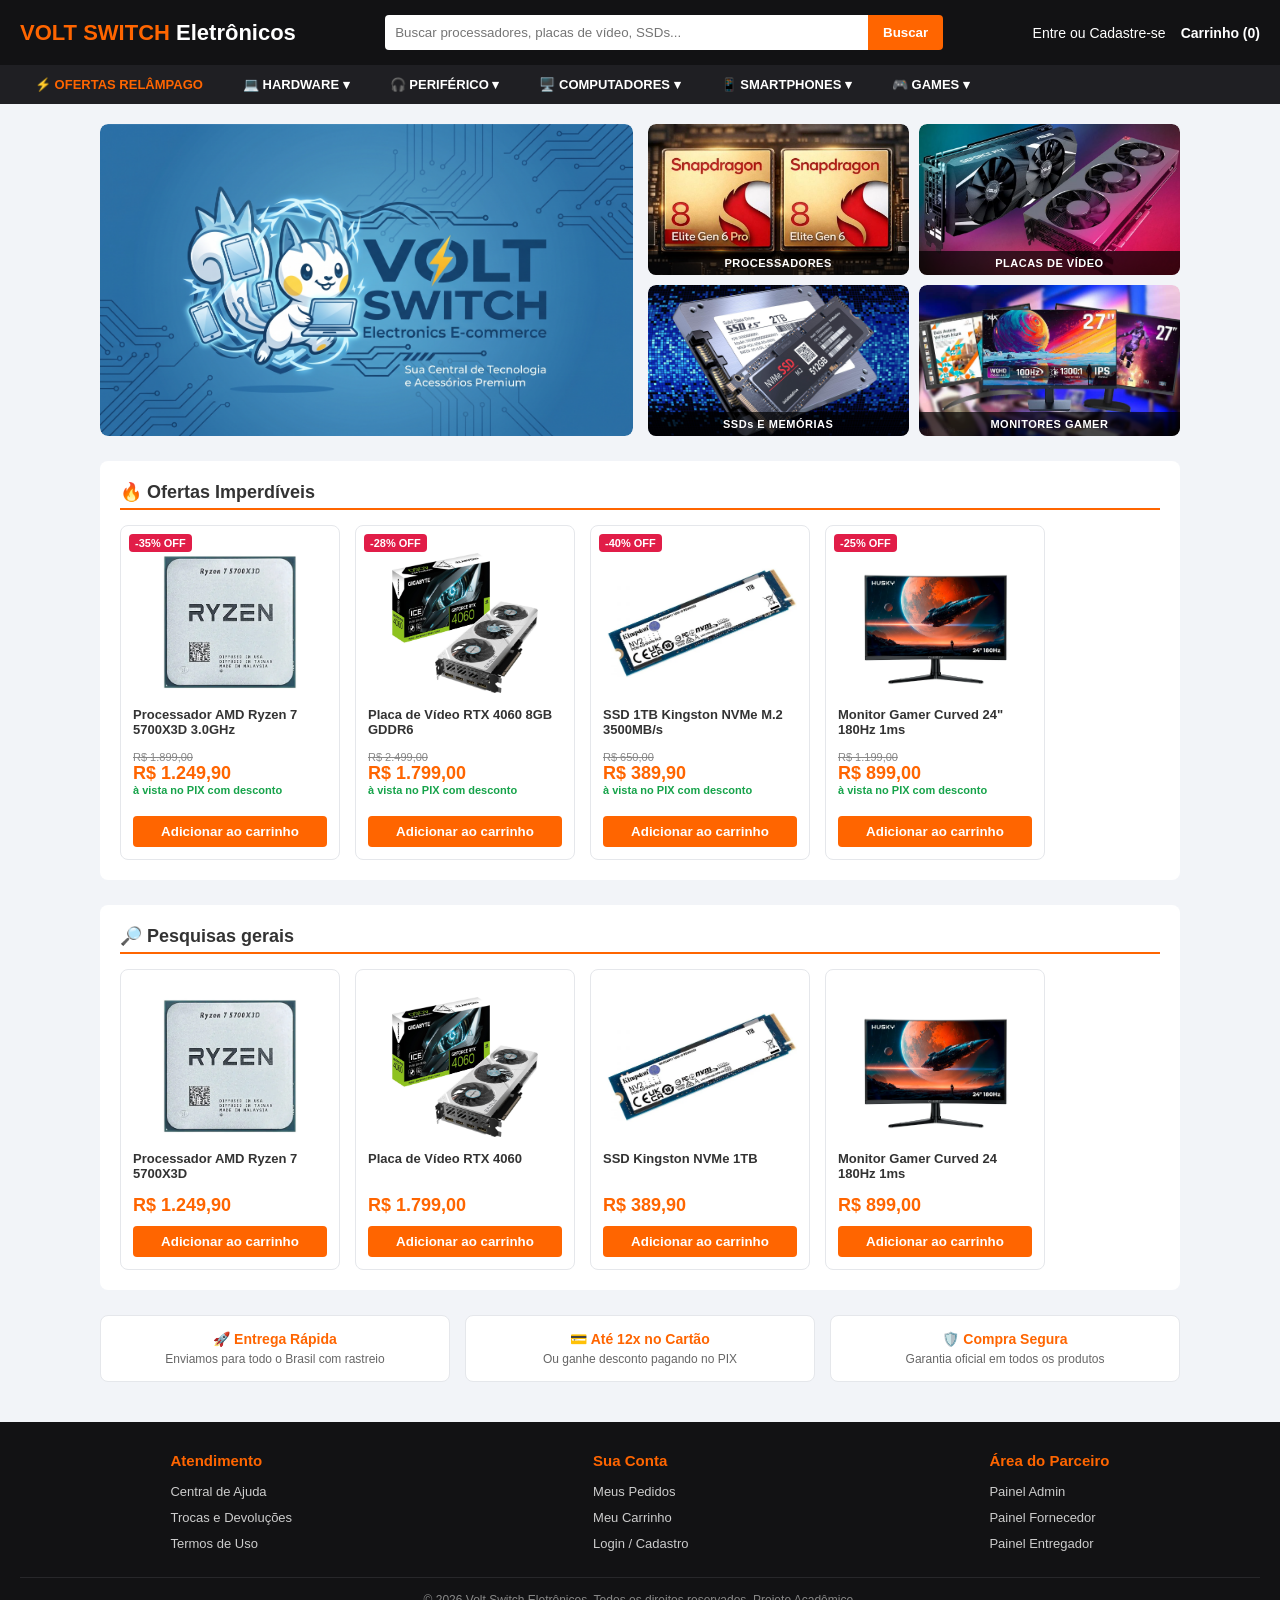
<file: index.html>
<!DOCTYPE html>
<html lang="pt-BR">
<head>
    <meta charset="UTF-8">
    <meta name="viewport" content="width=device-width, initial-scale=1.0">
    <title>Volt Switch | Loja Virtual</title>
    
    <!-- Chamada dos 3 arquivos de CSS separados -->
    <link rel="stylesheet" href="css/base/base.css">
    <link rel="stylesheet" href="css/componentes/componentes.css">
    <link rel="stylesheet" href="css/paginas/paginas.css">
</head>
<body>

    <div class="cabecalho-fixo">
    <!-- CABEÇALHO COM LOGO, BUSCA E CONTA -->
    <header class="header-principal">
        <div class="logo">
            <a href="index.html">VOLT SWITCH <span>Eletrônicos</span></a>
        </div>
        
        <!-- Formulário da barra de pesquisa -->
        <form class="form-busca" action="views/produtos/produtos.html">
            <input type="search" name="busca" aria-label="Buscar produtos" placeholder="Buscar processadores, placas de vídeo, SSDs...">
            <button type="submit">Buscar</button>
        </form>

        <!-- Área de Links de Login e Carrinho -->
        <div class="acoes-usuario">
            <a href="views/autenticacao/autenticacao.html">Entre ou Cadastre-se</a>
            <a href="views/carrinho/carrinho.html"><strong class="link-carrinho">Carrinho (0)</strong></a>
        </div>
    </header>

    <!-- MENU DE NAVEGAÇÃO -->
    <nav class="nav-categorias">
        <ul class="menu-principal">
            
            <!-- Categoria 1 -->
            <li class="item-menu">
                <a href="#ofertas" class="destaque">⚡ OFERTAS RELÂMPAGO</a>
            </li>

            <!-- Categoria 2 (Com Submenu de Hardware) -->
            <li class="item-menu">
                <a href="views/produtos/produtos.html">💻 HARDWARE ▾</a>
                <ul class="submenu">
                    <li><a href="views/produtos/produtos.html?categoria=processadores">Processadores</a></li>
                    <li><a href="views/produtos/produtos.html?categoria=placas-video">Placas de Vídeo</a></li>
                    <li><a href="views/produtos/produtos.html?busca=Placas-M%C3%A3e">Placas-Mãe</a></li>
                    <li><a href="views/produtos/produtos.html?busca=Mem%C3%B3ria%20RAM">Memória RAM</a></li>
                    <li><a href="views/produtos/produtos.html?categoria=ssds">SSDs e HDs</a></li>
                    <li><a href="views/produtos/produtos.html?busca=Fontes%20de%20Alimenta%C3%A7%C3%A3o">Fontes de Alimentação</a></li>
                    <li><a href="views/produtos/produtos.html?busca=Gabinetes">Gabinetes</a></li>
                </ul>
            </li>

            <!-- Categoria 3 (Com Submenu de Periféricos) -->
            <li class="item-menu">
                <a href="views/produtos/produtos.html?busca=perif%C3%A9ricos">🎧 PERIFÉRICO ▾</a>
                <ul class="submenu">
                    <li><a href="views/produtos/produtos.html?busca=Teclados%20Mec%C3%A2nicos">Teclados Mecânicos</a></li>
                    <li><a href="views/produtos/produtos.html?busca=Mouses%20Gamers">Mouses Gamers</a></li>
                    <li><a href="views/produtos/produtos.html?busca=Headsets%20Gamers">Headsets Gamers</a></li>
                    <li><a href="views/produtos/produtos.html?busca=Microfones">Microfones</a></li>
                    <li><a href="views/produtos/produtos.html?busca=Mousepads">Mousepads</a></li>
                    <li><a href="views/produtos/produtos.html?busca=Webcams">Webcams</a></li>
                </ul>
            </li>

            <!-- Categoria 4 (Com Submenu de Computadores) -->
            <li class="item-menu">
                <a href="views/produtos/produtos.html?categoria=monitores">🖥️ COMPUTADORES ▾</a>
                <ul class="submenu">
                    <li><a href="views/produtos/produtos.html?busca=PCs%20Gamers%20Montados">PCs Gamers Montados</a></li>
                    <li><a href="views/produtos/produtos.html?busca=Notebooks%20Gamers">Notebooks Gamers</a></li>
                    <li><a href="views/produtos/produtos.html?categoria=monitores">Monitores Gamers</a></li>
                    <li><a href="views/produtos/produtos.html?busca=Monte%20seu%20PC">Monte seu PC</a></li>
                </ul>
            </li>

            <!-- Categoria 5 (Com Submenu de Smartphones) -->
            <li class="item-menu">
                <a href="views/produtos/produtos.html?busca=smartphones">📱 SMARTPHONES ▾</a>
                <ul class="submenu">
                    <li><a href="views/produtos/produtos.html?busca=Smartphones%20Android">Smartphones Android</a></li>
                    <li><a href="views/produtos/produtos.html?busca=iPhones">iPhones</a></li>
                    <li><a href="views/produtos/produtos.html?busca=Smartwatches">Smartwatches</a></li>
                    <li><a href="views/produtos/produtos.html?busca=Carregadores%20e%20Cabos">Carregadores e Cabos</a></li>
                </ul>
            </li>

            <!-- Categoria 6 (Com Submenu de Games) -->
            <li class="item-menu">
                <a href="views/produtos/produtos.html?busca=games">🎮 GAMES ▾</a>
                <ul class="submenu">
                    <li><a href="views/produtos/produtos.html?busca=PlayStation%205">PlayStation 5</a></li>
                    <li><a href="views/produtos/produtos.html?busca=Xbox%20Series">Xbox Series</a></li>
                    <li><a href="views/produtos/produtos.html?busca=Nintendo%20Switch">Nintendo Switch</a></li>
                    <li><a href="views/produtos/produtos.html?busca=Controles%20e%20Volantes">Controles e Volantes</a></li>
                    <li><a href="views/produtos/produtos.html?busca=Cadeiras%20Gamer">Cadeiras Gamer</a></li>
                </ul>
            </li>

        </ul>
    </nav>
    </div>

    <!-- CONTEÚDO PRINCIPAL -->
    <main class="container">

        <!-- Seção dos Banners Principais -->
        <section class="secao-banners">
            
            <!-- Banner Grande (Esquerda) -->
            <a href="views/produtos/produtos.html" class="banner-grande">
                <img src="img/banners/BannerSuporte.jpg" alt="Destaque Principal">
            </a>

            <!-- Quadriculado 2x2 dos 4 Banners Menores com Texto Overlaid -->
            <div class="grid-banners-menores">
                
                <!-- Banner 1 -->
                <a href="views/produtos/produtos.html?categoria=processadores">
                    <img src="img/banners/Snapdragon-8-Elite-Gen-6-Pro.jpg" alt="Promoção Processadores">
                    <span class="texto-banner">PROCESSADORES</span>
                </a>

                <!-- Banner 2 -->
                <a href="views/produtos/produtos.html?categoria=placas-video">
                    <img src="img/banners/nvidia-amd-graphics-card.avif" alt="Promoção Placas de Vídeo">
                    <span class="texto-banner">PLACAS DE VÍDEO</span>
                </a>

                <!-- Banner 3 -->
                <a href="views/produtos/produtos.html?categoria=ssds">
                    <img src="img/banners/Ssd.jpg" alt="Promoção SSDs">
                    <span class="texto-banner">SSDs E MEMÓRIAS</span>
                </a>

                <!-- Banner 4 -->
                <a href="views/produtos/produtos.html?categoria=monitores">
                    <img src="img/banners/Best-1440p-Monitors.jpg" alt="Promoção Monitores">
                    <span class="texto-banner">MONITORES GAMER</span>
                </a>

            </div>
        </section>

        <!-- Vitrine de Produtos -->
        <section class="secao-produtos" id="ofertas">
            <h2>🔥 Ofertas Imperdíveis</h2>

            <div class="lista-produtos">
                
                <!-- PRODUTO 1 -->
                <div class="card-produto">
    <a href="views/produtos/processador.html">
        <span class="selo-desconto">-35% OFF</span>
        <img src="img/produtos/Ryzen 7 5700X3D 3.0GHz.png" 
             alt="Processador AMD">
        <h3>Processador AMD Ryzen 7 5700X3D 3.0GHz</h3>
    </a>
    <div>
        <p class="preco-antigo">R$ 1.899,00</p>
        <p class="preco-atual">R$ 1.249,90</p>
        <p class="texto-pix">à vista no PIX com desconto</p>
    </div>
    <button class="btn-comprar" onclick='adicionarCarrinho("processador")'>Adicionar ao carrinho</button>
</div>

                <!-- PRODUTO 2 -->
                <div class="card-produto">
                    <a href="views/produtos/placa-de-video.html">
                    <span class="selo-desconto">-28% OFF</span>
                    <img src="img/produtos/geforce rtx 4060.jpg" alt="Placa RTX 4060">
                    <h3>Placa de Vídeo RTX 4060 8GB GDDR6</h3>
                </a>
                    <div>
                        <p class="preco-antigo">R$ 2.499,00</p>
                        <p class="preco-atual">R$ 1.799,00</p>
                        <p class="texto-pix">à vista no PIX com desconto</p>
                    </div>
                    <button class="btn-comprar" onclick='adicionarCarrinho("placa")'>Adicionar ao carrinho</button>
                </div>

                <!-- PRODUTO 3 -->
                <div class="card-produto">
                    <a href="views/produtos/memoria.html">
                    <span class="selo-desconto">-40% OFF</span>
                    <img src="img/produtos/SSD 1TB Kingston NVMe M.2 3500MBs.png" alt="SSD 1TB">
                    <h3>SSD 1TB Kingston NVMe M.2 3500MB/s</h3>
                </a>
                    <div>
                        <p class="preco-antigo">R$ 650,00</p>
                        <p class="preco-atual">R$ 389,90</p>
                        <p class="texto-pix">à vista no PIX com desconto</p>
                    </div>
                    <button class="btn-comprar" onclick='adicionarCarrinho("ssd")'>Adicionar ao carrinho</button>
                </div>

                <!-- PRODUTO 4 -->
                <div class="card-produto">
                    <a href="views/produtos/monitor.html">
                    <span class="selo-desconto">-25% OFF</span>
                    <img src="img/produtos/Monitor Gamer Curved 24 180Hz 1ms.png" alt="Monitor Gamer">
                    <h3>Monitor Gamer Curved 24" 180Hz 1ms</h3>
                </a>
                    <div>
                        <p class="preco-antigo">R$ 1.199,00</p>
                        <p class="preco-atual">R$ 899,00</p>
                        <p class="texto-pix">à vista no PIX com desconto</p>
                    </div>
                    <button class="btn-comprar" onclick='adicionarCarrinho("monitor")'>Adicionar ao carrinho</button>
                </div>

            </div>
        </section>

        <section class="secao-produtos" id="vitrine-catalogo" aria-labelledby="titulo-vitrine">
            <h2 id="titulo-vitrine">🔎 Pesquisas gerais</h2>
            <div class="lista-produtos">
                <article class="card-produto">
                    <a href="views/produtos/processador.html">
                        <img src="img/produtos/Ryzen 7 5700X3D 3.0GHz.png" alt="">
                        <h3>Processador AMD Ryzen 7 5700X3D</h3>
                    </a>
                    <p class="preco-atual">R$ 1.249,90</p>
                    <button type="button" class="btn-comprar" onclick='adicionarCarrinho("processador")'>Adicionar ao carrinho</button>
                </article>
                <article class="card-produto">
                    <a href="views/produtos/placa-de-video.html">
                        <img src="img/produtos/geforce rtx 4060.jpg" alt="">
                        <h3>Placa de Vídeo RTX 4060</h3>
                    </a>
                    <p class="preco-atual">R$ 1.799,00</p>
                    <button type="button" class="btn-comprar" onclick='adicionarCarrinho("placa")'>Adicionar ao carrinho</button>
                </article>
                <article class="card-produto">
                    <a href="views/produtos/memoria.html">
                        <img src="img/produtos/SSD 1TB Kingston NVMe M.2 3500MBs.png" alt="">
                        <h3>SSD Kingston NVMe 1TB</h3>
                    </a>
                    <p class="preco-atual">R$ 389,90</p>
                    <button type="button" class="btn-comprar" onclick='adicionarCarrinho("ssd")'>Adicionar ao carrinho</button>
                </article>
                <article class="card-produto">
                    <a href="views/produtos/monitor.html">
                        <img src="img/produtos/Monitor Gamer Curved 24 180Hz 1ms.png" alt="">
                        <h3>Monitor Gamer Curved 24 180Hz 1ms</h3>
                    </a>
                    <p class="preco-atual">R$ 899,00</p>
                    <button type="button" class="btn-comprar" onclick='adicionarCarrinho("monitor")'>Adicionar ao carrinho</button>
                </article>
            </div>
        </section>
        <!-- SEÇÃO DE BENEFÍCIOS -->
        <section class="secao-beneficios">
            <div class="caixa-beneficio">
                <h4>🚀 Entrega Rápida</h4>
                <p>Enviamos para todo o Brasil com rastreio</p>
            </div>
            <div class="caixa-beneficio">
                <h4>💳 Até 12x no Cartão</h4>
                <p>Ou ganhe desconto pagando no PIX</p>
            </div>
            <div class="caixa-beneficio">
                <h4>🛡️ Compra Segura</h4>
                <p>Garantia oficial em todos os produtos</p>
            </div>
        </section>

    </main>

    <!-- RODAPÉ DO SITE -->
    <footer class="rodape">
        <div class="rodape-conteudo">
            <div class="coluna-rodape">
                <h4>Atendimento</h4>
                <ul>
                    <li><a href="views/suporte/suporte.html">Central de Ajuda</a></li>
                    <li><a href="views/suporte/suporte.html#trocas">Trocas e Devoluções</a></li>
                    <li><a href="views/suporte/suporte.html#termos">Termos de Uso</a></li>
                </ul>
            </div>
            <div class="coluna-rodape">
                <h4>Sua Conta</h4>
                <ul>
                    <li><a href="views/user/user.html">Meus Pedidos</a></li>
                    <li><a href="views/carrinho/carrinho.html">Meu Carrinho</a></li>
                    <li><a href="views/autenticacao/autenticacao.html">Login / Cadastro</a></li>
                </ul>
            </div>
            <div class="coluna-rodape">
                <h4>Área do Parceiro</h4>
                <ul>
                    
                    <li><a href="views/admin/admin.html">Painel Admin</a></li>
                    <li><a href="views/fornecedor/fornecedor.html">Painel Fornecedor</a></li>
                    <li><a href="views/entregadores/entregadores.html">Painel Entregador</a></li>
                </ul>
            </div>
        </div>

        <div class="copyright">
            <p>&copy; 2026 Volt Switch Eletrônicos. Todos os direitos reservados. Projeto Acadêmico.</p>
        </div>
    </footer>

<script type="module" src="js/usuario/callback.js"></script>
<script type="module" src="js/services/services.js"></script>
</body>
</html>
</file>
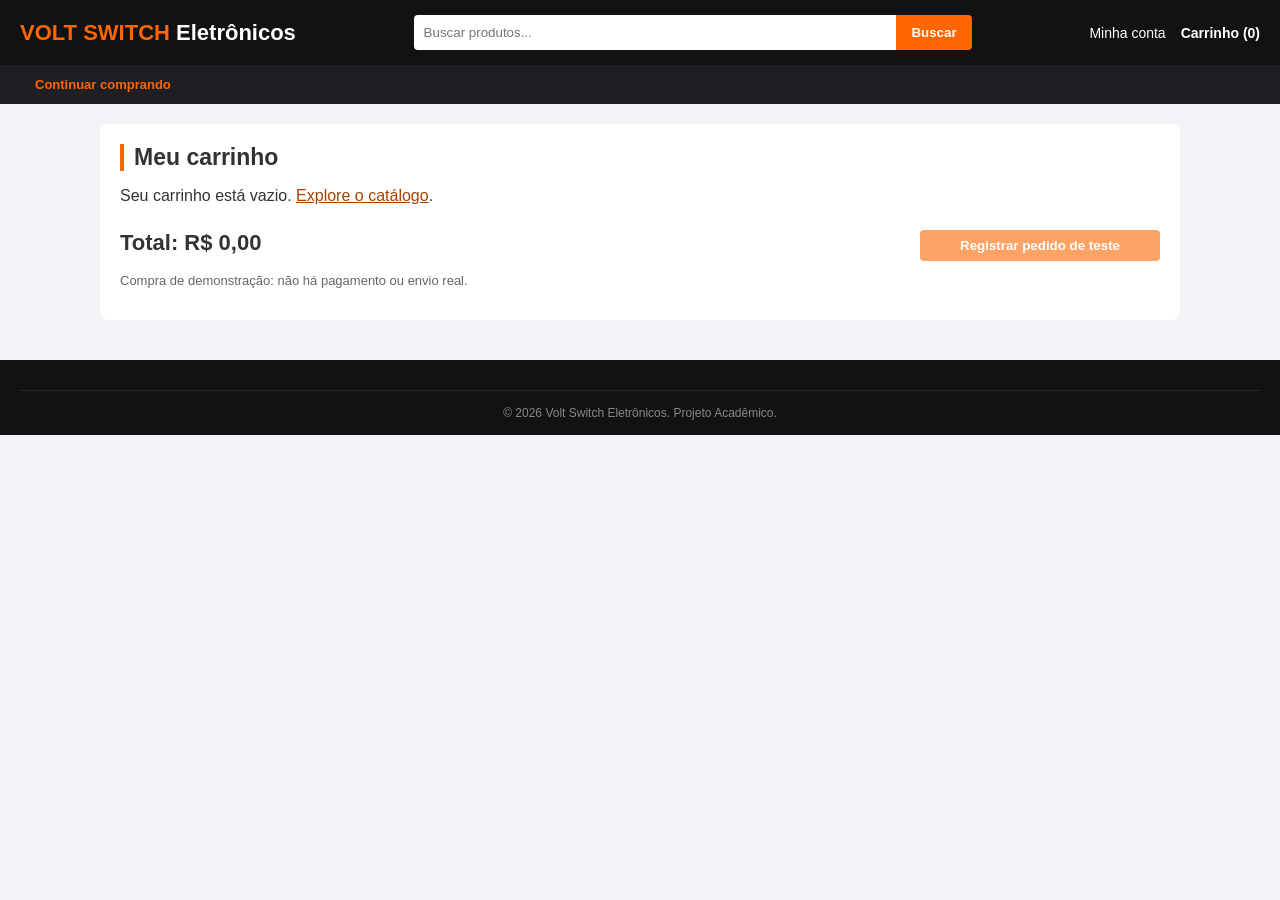
<file: views/carrinho/carrinho.html>
<!DOCTYPE html>
<html lang="pt-BR">
<head>
    <meta charset="UTF-8">
    <meta name="viewport" content="width=device-width, initial-scale=1.0">
    <title>Meu carrinho | Volt Switch</title>
    <link rel="stylesheet" href="../../css/base/base.css">
    <link rel="stylesheet" href="../../css/componentes/componentes.css">
    <link rel="stylesheet" href="../../css/paginas/paginas.css">
</head>
<body>
    <div class="cabecalho-fixo">
        <header class="header-principal">
            <div class="logo"><a href="../../index.html">VOLT SWITCH <span>Eletrônicos</span></a></div>
            <form class="form-busca" action="../produtos/produtos.html">
                <input name="busca" type="search" aria-label="Buscar produtos" placeholder="Buscar produtos...">
                <button type="submit">Buscar</button>
            </form>
            <div class="acoes-usuario"><a href="../user/user.html">Minha conta</a><a href="carrinho.html"><strong class="link-carrinho">Carrinho (0)</strong></a></div>
        </header>
        <nav class="nav-categorias"><ul class="menu-principal"><li class="item-menu"><a class="destaque" href="../produtos/produtos.html">Continuar comprando</a></li></ul></nav>
    </div>
    <main class="container">
        <section class="secao-produtos">
            <h1 class="titulo-secao">Meu carrinho</h1>
            <div id="itens-carrinho"></div>
            <div class="resumo-carrinho">
                <h2 id="total-carrinho">Total: R$ 0,00</h2>
                <button class="btn-comprar" id="finalizar-compra" disabled>Registrar pedido de teste</button>
            </div>
            <p class="texto-resultados">Compra de demonstração: não há pagamento ou envio real.</p>
            <p id="estado-carrinho" role="status"></p>
        </section>
    </main>
    <footer class="rodape"><div class="copyright">© 2026 Volt Switch Eletrônicos. Projeto Acadêmico.</div></footer>
    <script type="module" src="../../js/usuario/carrinho.js"></script>
</body>
</html>
</file>
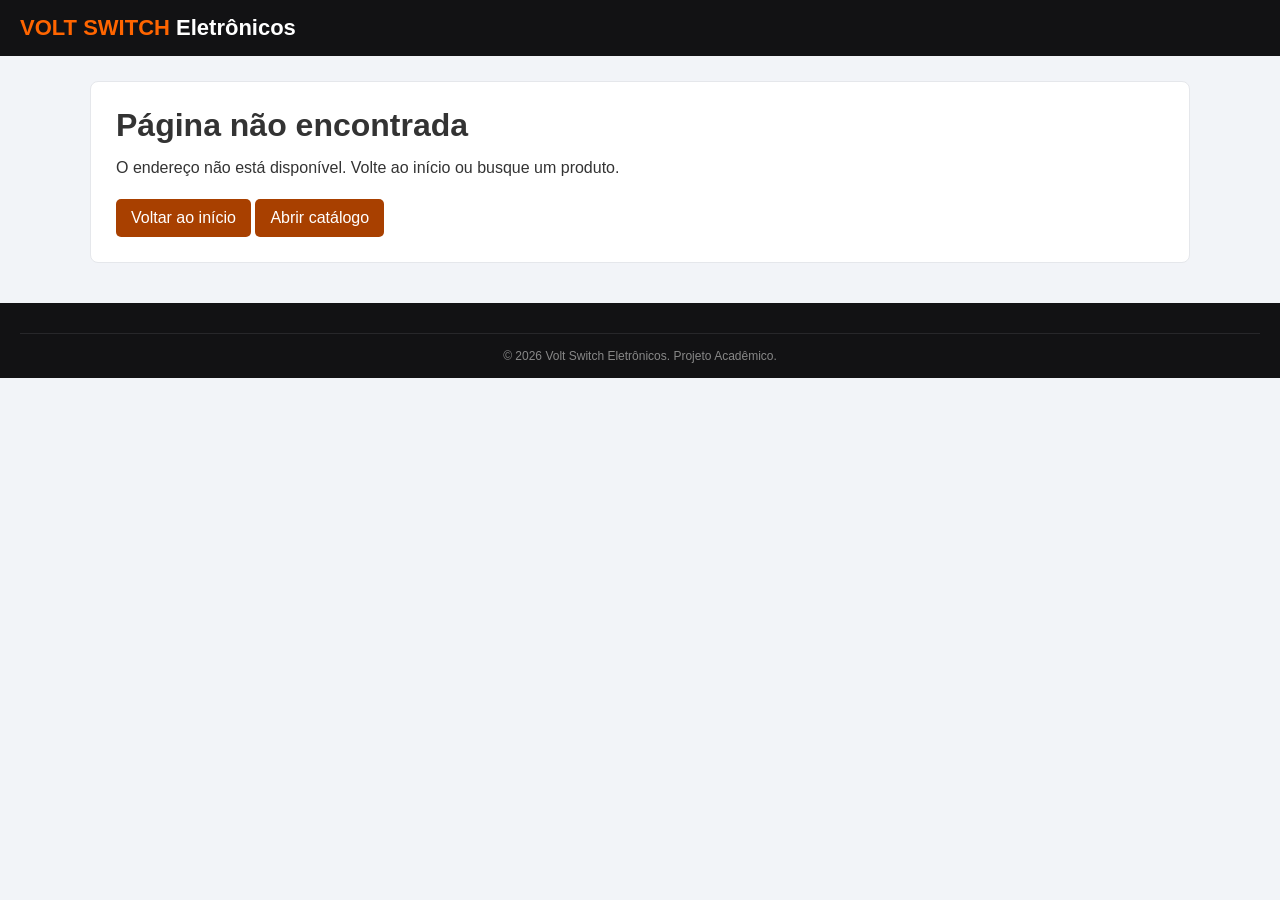
<file: views/erros/erros.html>
<!DOCTYPE html>
<html lang="pt-BR">
<head>
    <meta charset="UTF-8">
    <meta name="viewport" content="width=device-width, initial-scale=1.0">
    <title>Página não encontrada | Volt Switch</title>
    <link rel="stylesheet" href="/css/base/base.css">
    <link rel="stylesheet" href="/css/componentes/componentes.css">
    <link rel="stylesheet" href="/css/paginas/paginas.css">
</head>
<body>
    <header class="header-principal">
        <div class="logo"><a href="/">VOLT SWITCH <span>Eletrônicos</span></a></div>
    </header>
    <main class="painel-conteudo">
        <h1>Página não encontrada</h1>
        <p>O endereço não está disponível. Volte ao início ou busque um produto.</p>
        <a class="botao-link" href="/">Voltar ao início</a>
        <a class="botao-link" href="/views/produtos/produtos.html">Abrir catálogo</a>
    </main>
    <footer class="rodape"><div class="copyright">© 2026 Volt Switch Eletrônicos. Projeto Acadêmico.</div></footer>
</body>
</html>
</file>
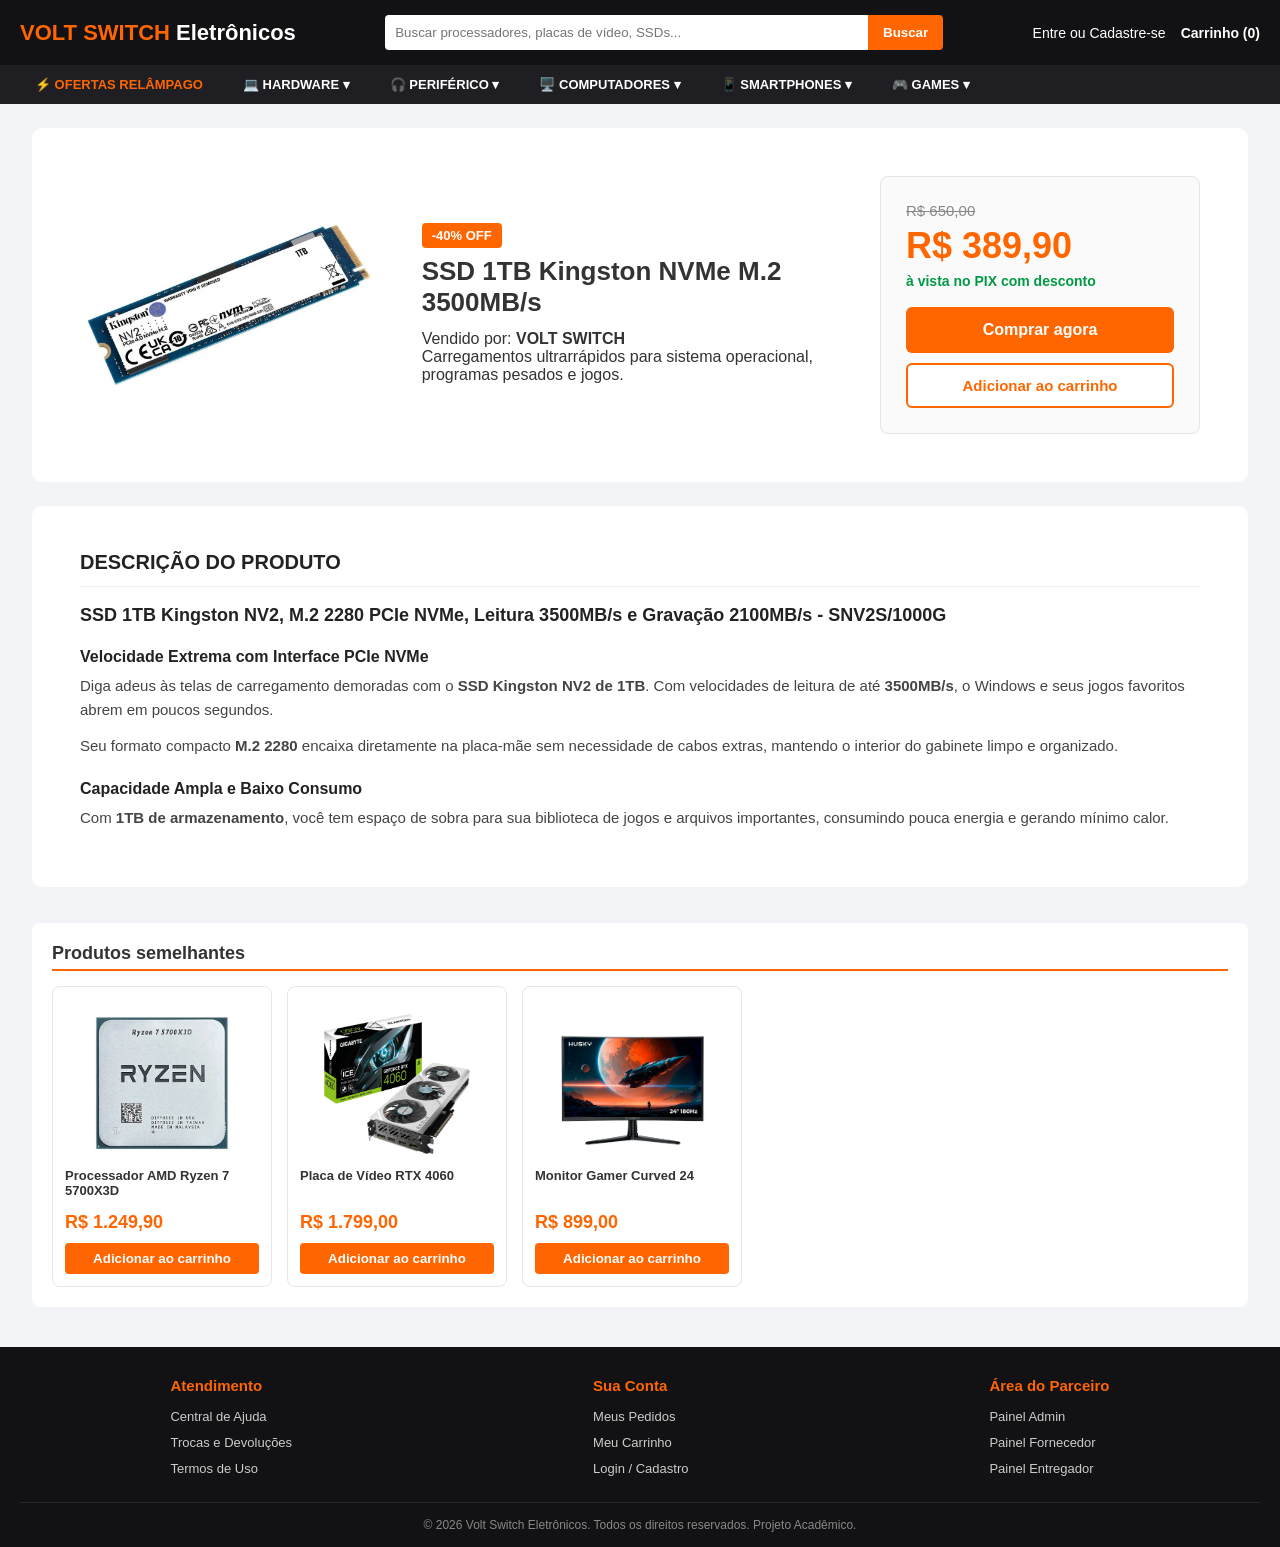
<file: views/produtos/memoria.html>
<!DOCTYPE html>
<html lang="pt-BR">
<head>
    <meta charset="UTF-8">
    <meta name="viewport" content="width=device-width, initial-scale=1.0">
    <title>SSD 1TB Kingston NVMe M.2 3500MB/s | Volt Switch</title>
    
    <!-- Chamada dos arquivos de CSS separados -->
    <link rel="stylesheet" href="../../css/base/base.css">
    <link rel="stylesheet" href="../../css/componentes/componentes.css">
    <link rel="stylesheet" href="../../css/paginas/paginas.css">
    <link rel="stylesheet" href="../../css/produtos/produtos.css">
</head>
<body>

    <div class="cabecalho-fixo">
        <!-- CABEÇALHO COM LOGO, BUSCA E CONTA -->
        <header class="header-principal">
            <div class="logo">
                <a href="../../index.html">VOLT SWITCH <span>Eletrônicos</span></a>
            </div>
            
            <!-- Formulário da barra de pesquisa -->
            <form class="form-busca" action="produtos.html">
                <input type="search" name="busca" aria-label="Buscar produtos" placeholder="Buscar processadores, placas de vídeo, SSDs...">
                <button type="submit">Buscar</button>
            </form>

            <!-- Área de Links de Login e Carrinho -->
            <div class="acoes-usuario">
                <a href="../autenticacao/autenticacao.html">Entre ou Cadastre-se</a>
                <a href="../carrinho/carrinho.html"><strong class="link-carrinho">Carrinho (0)</strong></a>
            </div>
        </header>

        <!-- MENU DE NAVEGAÇÃO -->
        <nav class="nav-categorias">
            <ul class="menu-principal">
                <li class="item-menu">
                    <a href="../../index.html#ofertas" class="destaque">⚡ OFERTAS RELÂMPAGO</a>
                </li>

                <li class="item-menu">
                    <a href="produtos.html">💻 HARDWARE ▾</a>
                    <ul class="submenu">
                        <li><a href="produtos.html?categoria=processadores">Processadores</a></li>
                        <li><a href="produtos.html?categoria=placas-video">Placas de Vídeo</a></li>
                        <li><a href="produtos.html?busca=Placas-M%C3%A3e">Placas-Mãe</a></li>
                        <li><a href="produtos.html?busca=Mem%C3%B3ria%20RAM">Memória RAM</a></li>
                        <li><a href="produtos.html?categoria=ssds">SSDs e HDs</a></li>
                        <li><a href="produtos.html?busca=Fontes%20de%20Alimenta%C3%A7%C3%A3o">Fontes de Alimentação</a></li>
                        <li><a href="produtos.html?busca=Gabinetes">Gabinetes</a></li>
                    </ul>
                </li>

                <li class="item-menu">
                    <a href="produtos.html?busca=perif%C3%A9ricos">🎧 PERIFÉRICO ▾</a>
                    <ul class="submenu">
                        <li><a href="produtos.html?busca=Teclados%20Mec%C3%A2nicos">Teclados Mecânicos</a></li>
                        <li><a href="produtos.html?busca=Mouses%20Gamers">Mouses Gamers</a></li>
                        <li><a href="produtos.html?busca=Headsets%20Gamers">Headsets Gamers</a></li>
                        <li><a href="produtos.html?busca=Microfones">Microfones</a></li>
                        <li><a href="produtos.html?busca=Mousepads">Mousepads</a></li>
                        <li><a href="produtos.html?busca=Webcams">Webcams</a></li>
                    </ul>
                </li>

                <li class="item-menu">
                    <a href="produtos.html?categoria=monitores">🖥️ COMPUTADORES ▾</a>
                    <ul class="submenu">
                        <li><a href="produtos.html?busca=PCs%20Gamers%20Montados">PCs Gamers Montados</a></li>
                        <li><a href="produtos.html?busca=Notebooks%20Gamers">Notebooks Gamers</a></li>
                        <li><a href="produtos.html?categoria=monitores">Monitores Gamers</a></li>
                        <li><a href="produtos.html?busca=Monte%20seu%20PC">Monte seu PC</a></li>
                    </ul>
                </li>

                <li class="item-menu">
                    <a href="produtos.html?busca=smartphones">📱 SMARTPHONES ▾</a>
                    <ul class="submenu">
                        <li><a href="produtos.html?busca=Smartphones%20Android">Smartphones Android</a></li>
                        <li><a href="produtos.html?busca=iPhones">iPhones</a></li>
                        <li><a href="produtos.html?busca=Smartwatches">Smartwatches</a></li>
                        <li><a href="produtos.html?busca=Carregadores%20e%20Cabos">Carregadores e Cabos</a></li>
                    </ul>
                </li>

                <li class="item-menu">
                    <a href="produtos.html?busca=games">🎮 GAMES ▾</a>
                    <ul class="submenu">
                        <li><a href="produtos.html?busca=PlayStation%205">PlayStation 5</a></li>
                        <li><a href="produtos.html?busca=Xbox%20Series">Xbox Series</a></li>
                        <li><a href="produtos.html?busca=Nintendo%20Switch">Nintendo Switch</a></li>
                        <li><a href="produtos.html?busca=Controles%20e%20Volantes">Controles e Volantes</a></li>
                        <li><a href="produtos.html?busca=Cadeiras%20Gamer">Cadeiras Gamer</a></li>
                    </ul>
                </li>
            </ul>
        </nav>
    </div>

    <!-- BLOCO PRINCIPAL DO PRODUTO -->
    <main class="caixa-produto">
        <!-- 1. Foto do produto -->
        <div class="area-foto">
            <img src="../../img/produtos/SSD 1TB Kingston NVMe M.2 3500MBs.png" alt="SSD 1TB Kingston NVMe M.2 3500MB/s">
        </div>

        <!-- 2. Nome e informações -->
        <div class="area-info">
            <span class="selo">-40% OFF</span>
            <h1>SSD 1TB Kingston NVMe M.2 3500MB/s</h1>
            <p>Vendido por: <strong>VOLT SWITCH</strong></p>
            <p>Carregamentos ultrarrápidos para sistema operacional, programas pesados e jogos.</p>
        </div>

        <!-- 3. Preço e botão -->
        <div class="area-preco">
            <span class="preco-antigo">R$ 650,00</span>
            <strong class="preco-pix">R$ 389,90</strong>
            <span class="aviso-pix">à vista no PIX com desconto</span>
            <button type="button" class="botao-comprar" onclick='adicionarCarrinho("ssd"); window.location.href="../carrinho/carrinho.html"'>Comprar agora</button>
            <button type="button" class="botao-carrinho" onclick='adicionarCarrinho("ssd")'>Adicionar ao carrinho</button>
        </div>
    </main>

    <!-- DESCRIÇÃO DO PRODUTO -->
    <section class="descricao-produto">
        <h2>DESCRIÇÃO DO PRODUTO</h2>
        <h3>SSD 1TB Kingston NV2, M.2 2280 PCIe NVMe, Leitura 3500MB/s e Gravação 2100MB/s - SNV2S/1000G</h3>

        <h4>Velocidade Extrema com Interface PCIe NVMe</h4>
        <p>
            Diga adeus às telas de carregamento demoradas com o <strong>SSD Kingston NV2 de 1TB</strong>. Com velocidades de leitura de até <strong>3500MB/s</strong>, o Windows e seus jogos favoritos abrem em poucos segundos.
        </p>
        <p>
            Seu formato compacto <strong>M.2 2280</strong> encaixa diretamente na placa-mãe sem necessidade de cabos extras, mantendo o interior do gabinete limpo e organizado.
        </p>

        <h4>Capacidade Ampla e Baixo Consumo</h4>
        <p>
            Com <strong>1TB de armazenamento</strong>, você tem espaço de sobra para sua biblioteca de jogos e arquivos importantes, consumindo pouca energia e gerando mínimo calor.
        </p>
    </section>

    <!-- RODAPÉ -->
    <section class="secao-produtos produtos-semelhantes"><h2>Produtos semelhantes</h2><div class="lista-produtos">
    <div class="card-produto"><a href="processador.html"><img src="../../img/produtos/Ryzen 7 5700X3D 3.0GHz.png" alt="Processador"><h3>Processador AMD Ryzen 7 5700X3D</h3></a><p class="preco-atual">R$ 1.249,90</p><button class="btn-comprar" onclick='adicionarCarrinho("processador")'>Adicionar ao carrinho</button></div>
    <div class="card-produto"><a href="placa-de-video.html"><img src="../../img/produtos/geforce rtx 4060.jpg" alt="Placa de vídeo"><h3>Placa de Vídeo RTX 4060</h3></a><p class="preco-atual">R$ 1.799,00</p><button class="btn-comprar" onclick='adicionarCarrinho("placa")'>Adicionar ao carrinho</button></div>
    <div class="card-produto"><a href="monitor.html"><img src="../../img/produtos/Monitor Gamer Curved 24 180Hz 1ms.png" alt="Monitor"><h3>Monitor Gamer Curved 24</h3></a><p class="preco-atual">R$ 899,00</p><button class="btn-comprar" onclick='adicionarCarrinho("monitor")'>Adicionar ao carrinho</button></div>
    </div></section><footer class="rodape">
        <div class="rodape-conteudo">
            <div class="coluna-rodape">
                <h4>Atendimento</h4>
                <ul>
                    <li><a href="../suporte/suporte.html">Central de Ajuda</a></li>
                    <li><a href="../suporte/suporte.html#trocas">Trocas e Devoluções</a></li>
                    <li><a href="../suporte/suporte.html#termos">Termos de Uso</a></li>
                </ul>
            </div>
            <div class="coluna-rodape">
                <h4>Sua Conta</h4>
                <ul>
                    <li><a href="../user/user.html">Meus Pedidos</a></li>
                    <li><a href="../carrinho/carrinho.html">Meu Carrinho</a></li>
                    <li><a href="../autenticacao/autenticacao.html">Login / Cadastro</a></li>
                </ul>
            </div>
            <div class="coluna-rodape">
                <h4>Área do Parceiro</h4>
                <ul>
                    <li><a href="../admin/admin.html">Painel Admin</a></li>
                    <li><a href="../fornecedor/fornecedor.html">Painel Fornecedor</a></li>
                    <li><a href="../entregadores/entregadores.html">Painel Entregador</a></li>
                </ul>
            </div>
        </div>

        <div class="copyright">
            <p>&copy; 2026 Volt Switch Eletrônicos. Todos os direitos reservados. Projeto Acadêmico.</p>
        </div>
    </footer>

<script type="module" src="../../js/services/services.js"></script>
</body>
</html>
</file>
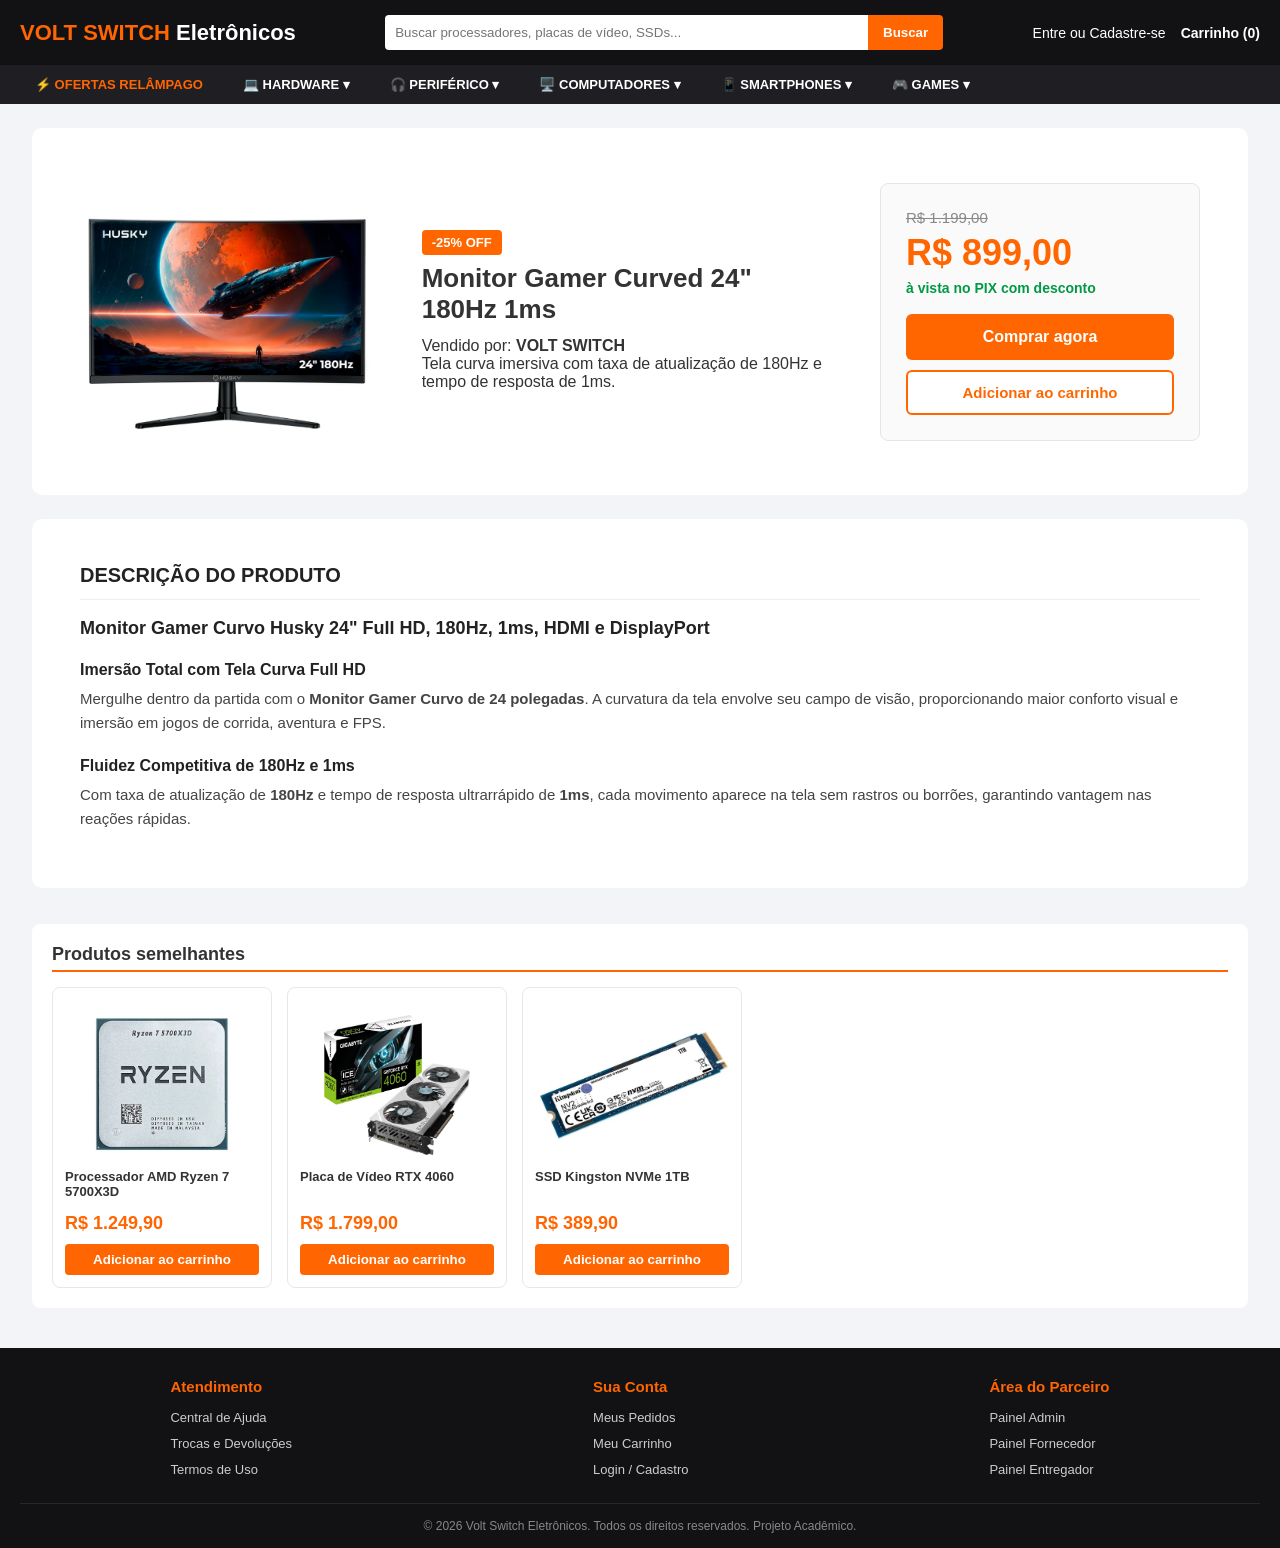
<file: views/produtos/monitor.html>
<!DOCTYPE html>
<html lang="pt-BR">
<head>
    <meta charset="UTF-8">
    <meta name="viewport" content="width=device-width, initial-scale=1.0">
    <title>Monitor Gamer Curved 24" 180Hz 1ms | Volt Switch</title>
    
    <!-- Chamada dos arquivos de CSS separados -->
    <link rel="stylesheet" href="../../css/base/base.css">
    <link rel="stylesheet" href="../../css/componentes/componentes.css">
    <link rel="stylesheet" href="../../css/paginas/paginas.css">
    <link rel="stylesheet" href="../../css/produtos/produtos.css">
</head>
<body>

    <div class="cabecalho-fixo">
        <!-- CABEÇALHO COM LOGO, BUSCA E CONTA -->
        <header class="header-principal">
            <div class="logo">
                <a href="../../index.html">VOLT SWITCH <span>Eletrônicos</span></a>
            </div>
            
            <!-- Formulário da barra de pesquisa -->
            <form class="form-busca" action="produtos.html">
                <input type="search" name="busca" aria-label="Buscar produtos" placeholder="Buscar processadores, placas de vídeo, SSDs...">
                <button type="submit">Buscar</button>
            </form>

            <!-- Área de Links de Login e Carrinho -->
            <div class="acoes-usuario">
                <a href="../autenticacao/autenticacao.html">Entre ou Cadastre-se</a>
                <a href="../carrinho/carrinho.html"><strong class="link-carrinho">Carrinho (0)</strong></a>
            </div>
        </header>

        <!-- MENU DE NAVEGAÇÃO -->
        <nav class="nav-categorias">
            <ul class="menu-principal">
                <li class="item-menu">
                    <a href="../../index.html#ofertas" class="destaque">⚡ OFERTAS RELÂMPAGO</a>
                </li>

                <li class="item-menu">
                    <a href="produtos.html">💻 HARDWARE ▾</a>
                    <ul class="submenu">
                        <li><a href="produtos.html?categoria=processadores">Processadores</a></li>
                        <li><a href="produtos.html?categoria=placas-video">Placas de Vídeo</a></li>
                        <li><a href="produtos.html?busca=Placas-M%C3%A3e">Placas-Mãe</a></li>
                        <li><a href="produtos.html?busca=Mem%C3%B3ria%20RAM">Memória RAM</a></li>
                        <li><a href="produtos.html?categoria=ssds">SSDs e HDs</a></li>
                        <li><a href="produtos.html?busca=Fontes%20de%20Alimenta%C3%A7%C3%A3o">Fontes de Alimentação</a></li>
                        <li><a href="produtos.html?busca=Gabinetes">Gabinetes</a></li>
                    </ul>
                </li>

                <li class="item-menu">
                    <a href="produtos.html?busca=perif%C3%A9ricos">🎧 PERIFÉRICO ▾</a>
                    <ul class="submenu">
                        <li><a href="produtos.html?busca=Teclados%20Mec%C3%A2nicos">Teclados Mecânicos</a></li>
                        <li><a href="produtos.html?busca=Mouses%20Gamers">Mouses Gamers</a></li>
                        <li><a href="produtos.html?busca=Headsets%20Gamers">Headsets Gamers</a></li>
                        <li><a href="produtos.html?busca=Microfones">Microfones</a></li>
                        <li><a href="produtos.html?busca=Mousepads">Mousepads</a></li>
                        <li><a href="produtos.html?busca=Webcams">Webcams</a></li>
                    </ul>
                </li>

                <li class="item-menu">
                    <a href="produtos.html?categoria=monitores">🖥️ COMPUTADORES ▾</a>
                    <ul class="submenu">
                        <li><a href="produtos.html?busca=PCs%20Gamers%20Montados">PCs Gamers Montados</a></li>
                        <li><a href="produtos.html?busca=Notebooks%20Gamers">Notebooks Gamers</a></li>
                        <li><a href="produtos.html?categoria=monitores">Monitores Gamers</a></li>
                        <li><a href="produtos.html?busca=Monte%20seu%20PC">Monte seu PC</a></li>
                    </ul>
                </li>

                <li class="item-menu">
                    <a href="produtos.html?busca=smartphones">📱 SMARTPHONES ▾</a>
                    <ul class="submenu">
                        <li><a href="produtos.html?busca=Smartphones%20Android">Smartphones Android</a></li>
                        <li><a href="produtos.html?busca=iPhones">iPhones</a></li>
                        <li><a href="produtos.html?busca=Smartwatches">Smartwatches</a></li>
                        <li><a href="produtos.html?busca=Carregadores%20e%20Cabos">Carregadores e Cabos</a></li>
                    </ul>
                </li>

                <li class="item-menu">
                    <a href="produtos.html?busca=games">🎮 GAMES ▾</a>
                    <ul class="submenu">
                        <li><a href="produtos.html?busca=PlayStation%205">PlayStation 5</a></li>
                        <li><a href="produtos.html?busca=Xbox%20Series">Xbox Series</a></li>
                        <li><a href="produtos.html?busca=Nintendo%20Switch">Nintendo Switch</a></li>
                        <li><a href="produtos.html?busca=Controles%20e%20Volantes">Controles e Volantes</a></li>
                        <li><a href="produtos.html?busca=Cadeiras%20Gamer">Cadeiras Gamer</a></li>
                    </ul>
                </li>
            </ul>
        </nav>
    </div>

    <!-- BLOCO PRINCIPAL DO PRODUTO -->
    <main class="caixa-produto">
        <!-- 1. Foto do produto -->
        <div class="area-foto">
            <img src="../../img/produtos/Monitor Gamer Curved 24 180Hz 1ms.png" alt="Monitor Gamer Curved 24 180Hz 1ms">
        </div>

        <!-- 2. Nome e informações -->
        <div class="area-info">
            <span class="selo">-25% OFF</span>
            <h1>Monitor Gamer Curved 24" 180Hz 1ms</h1>
            <p>Vendido por: <strong>VOLT SWITCH</strong></p>
            <p>Tela curva imersiva com taxa de atualização de 180Hz e tempo de resposta de 1ms.</p>
        </div>

        <!-- 3. Preço e botão -->
        <div class="area-preco">
            <span class="preco-antigo">R$ 1.199,00</span>
            <strong class="preco-pix">R$ 899,00</strong>
            <span class="aviso-pix">à vista no PIX com desconto</span>
            <button type="button" class="botao-comprar" onclick='adicionarCarrinho("monitor"); window.location.href="../carrinho/carrinho.html"'>Comprar agora</button>
            <button type="button" class="botao-carrinho" onclick='adicionarCarrinho("monitor")'>Adicionar ao carrinho</button>
        </div>
    </main>

    <!-- DESCRIÇÃO DO PRODUTO -->
    <section class="descricao-produto">
        <h2>DESCRIÇÃO DO PRODUTO</h2>
        <h3>Monitor Gamer Curvo Husky 24" Full HD, 180Hz, 1ms, HDMI e DisplayPort</h3>

        <h4>Imersão Total com Tela Curva Full HD</h4>
        <p>
            Mergulhe dentro da partida com o <strong>Monitor Gamer Curvo de 24 polegadas</strong>. A curvatura da tela envolve seu campo de visão, proporcionando maior conforto visual e imersão em jogos de corrida, aventura e FPS.
        </p>

        <h4>Fluidez Competitiva de 180Hz e 1ms</h4>
        <p>
            Com taxa de atualização de <strong>180Hz</strong> e tempo de resposta ultrarrápido de <strong>1ms</strong>, cada movimento aparece na tela sem rastros ou borrões, garantindo vantagem nas reações rápidas.
        </p>
    </section>

    <!-- RODAPÉ -->
    <section class="secao-produtos produtos-semelhantes"><h2>Produtos semelhantes</h2><div class="lista-produtos">
    <div class="card-produto"><a href="processador.html"><img src="../../img/produtos/Ryzen 7 5700X3D 3.0GHz.png" alt="Processador"><h3>Processador AMD Ryzen 7 5700X3D</h3></a><p class="preco-atual">R$ 1.249,90</p><button class="btn-comprar" onclick='adicionarCarrinho("processador")'>Adicionar ao carrinho</button></div>
    <div class="card-produto"><a href="placa-de-video.html"><img src="../../img/produtos/geforce rtx 4060.jpg" alt="Placa de vídeo"><h3>Placa de Vídeo RTX 4060</h3></a><p class="preco-atual">R$ 1.799,00</p><button class="btn-comprar" onclick='adicionarCarrinho("placa")'>Adicionar ao carrinho</button></div>
    <div class="card-produto"><a href="memoria.html"><img src="../../img/produtos/SSD 1TB Kingston NVMe M.2 3500MBs.png" alt="SSD"><h3>SSD Kingston NVMe 1TB</h3></a><p class="preco-atual">R$ 389,90</p><button class="btn-comprar" onclick='adicionarCarrinho("ssd")'>Adicionar ao carrinho</button></div>
    </div></section><footer class="rodape">
        <div class="rodape-conteudo">
            <div class="coluna-rodape">
                <h4>Atendimento</h4>
                <ul>
                    <li><a href="../suporte/suporte.html">Central de Ajuda</a></li>
                    <li><a href="../suporte/suporte.html#trocas">Trocas e Devoluções</a></li>
                    <li><a href="../suporte/suporte.html#termos">Termos de Uso</a></li>
                </ul>
            </div>
            <div class="coluna-rodape">
                <h4>Sua Conta</h4>
                <ul>
                    <li><a href="../user/user.html">Meus Pedidos</a></li>
                    <li><a href="../carrinho/carrinho.html">Meu Carrinho</a></li>
                    <li><a href="../autenticacao/autenticacao.html">Login / Cadastro</a></li>
                </ul>
            </div>
            <div class="coluna-rodape">
                <h4>Área do Parceiro</h4>
                <ul>
                    <li><a href="../admin/admin.html">Painel Admin</a></li>
                    <li><a href="../fornecedor/fornecedor.html">Painel Fornecedor</a></li>
                    <li><a href="../entregadores/entregadores.html">Painel Entregador</a></li>
                </ul>
            </div>
        </div>

        <div class="copyright">
            <p>&copy; 2026 Volt Switch Eletrônicos. Todos os direitos reservados. Projeto Acadêmico.</p>
        </div>
    </footer>

<script type="module" src="../../js/services/services.js"></script>
</body>
</html>
</file>
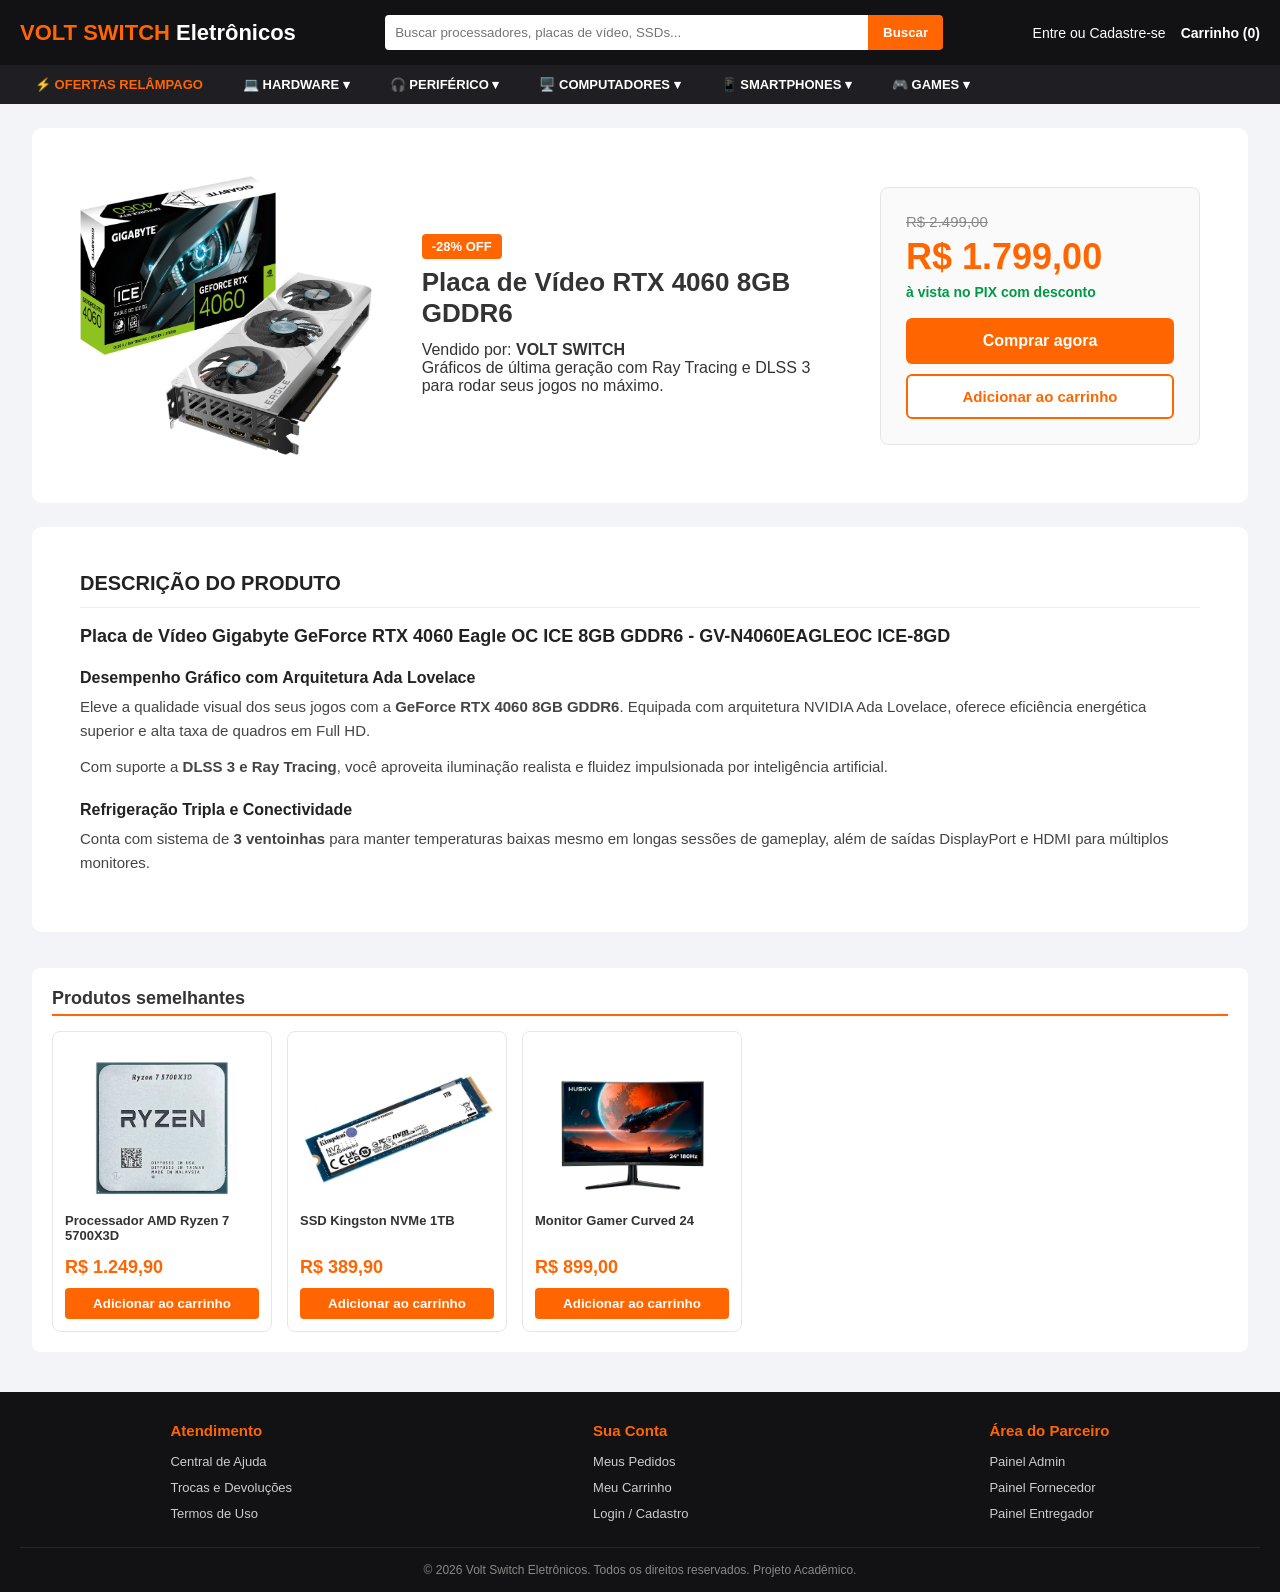
<file: views/produtos/placa-de-video.html>
<!DOCTYPE html>
<html lang="pt-BR">
<head>
    <meta charset="UTF-8">
    <meta name="viewport" content="width=device-width, initial-scale=1.0">
    <title>Placa de Vídeo RTX 4060 8GB GDDR6 | Volt Switch</title>
    
    <!-- Chamada dos arquivos de CSS separados -->
    <link rel="stylesheet" href="../../css/base/base.css">
    <link rel="stylesheet" href="../../css/componentes/componentes.css">
    <link rel="stylesheet" href="../../css/paginas/paginas.css">
    <link rel="stylesheet" href="../../css/produtos/produtos.css">
</head>
<body>

    <div class="cabecalho-fixo">
        <!-- CABEÇALHO COM LOGO, BUSCA E CONTA -->
        <header class="header-principal">
            <div class="logo">
                <a href="../../index.html">VOLT SWITCH <span>Eletrônicos</span></a>
            </div>
            
            <!-- Formulário da barra de pesquisa -->
            <form class="form-busca" action="produtos.html">
                <input type="search" name="busca" aria-label="Buscar produtos" placeholder="Buscar processadores, placas de vídeo, SSDs...">
                <button type="submit">Buscar</button>
            </form>

            <!-- Área de Links de Login e Carrinho -->
            <div class="acoes-usuario">
                <a href="../autenticacao/autenticacao.html">Entre ou Cadastre-se</a>
                <a href="../carrinho/carrinho.html"><strong class="link-carrinho">Carrinho (0)</strong></a>
            </div>
        </header>

        <!-- MENU DE NAVEGAÇÃO -->
        <nav class="nav-categorias">
            <ul class="menu-principal">
                <li class="item-menu">
                    <a href="../../index.html#ofertas" class="destaque">⚡ OFERTAS RELÂMPAGO</a>
                </li>

                <li class="item-menu">
                    <a href="produtos.html">💻 HARDWARE ▾</a>
                    <ul class="submenu">
                        <li><a href="produtos.html?categoria=processadores">Processadores</a></li>
                        <li><a href="produtos.html?categoria=placas-video">Placas de Vídeo</a></li>
                        <li><a href="produtos.html?busca=Placas-M%C3%A3e">Placas-Mãe</a></li>
                        <li><a href="produtos.html?busca=Mem%C3%B3ria%20RAM">Memória RAM</a></li>
                        <li><a href="produtos.html?categoria=ssds">SSDs e HDs</a></li>
                        <li><a href="produtos.html?busca=Fontes%20de%20Alimenta%C3%A7%C3%A3o">Fontes de Alimentação</a></li>
                        <li><a href="produtos.html?busca=Gabinetes">Gabinetes</a></li>
                    </ul>
                </li>

                <li class="item-menu">
                    <a href="produtos.html?busca=perif%C3%A9ricos">🎧 PERIFÉRICO ▾</a>
                    <ul class="submenu">
                        <li><a href="produtos.html?busca=Teclados%20Mec%C3%A2nicos">Teclados Mecânicos</a></li>
                        <li><a href="produtos.html?busca=Mouses%20Gamers">Mouses Gamers</a></li>
                        <li><a href="produtos.html?busca=Headsets%20Gamers">Headsets Gamers</a></li>
                        <li><a href="produtos.html?busca=Microfones">Microfones</a></li>
                        <li><a href="produtos.html?busca=Mousepads">Mousepads</a></li>
                        <li><a href="produtos.html?busca=Webcams">Webcams</a></li>
                    </ul>
                </li>

                <li class="item-menu">
                    <a href="produtos.html?categoria=monitores">🖥️ COMPUTADORES ▾</a>
                    <ul class="submenu">
                        <li><a href="produtos.html?busca=PCs%20Gamers%20Montados">PCs Gamers Montados</a></li>
                        <li><a href="produtos.html?busca=Notebooks%20Gamers">Notebooks Gamers</a></li>
                        <li><a href="produtos.html?categoria=monitores">Monitores Gamers</a></li>
                        <li><a href="produtos.html?busca=Monte%20seu%20PC">Monte seu PC</a></li>
                    </ul>
                </li>

                <li class="item-menu">
                    <a href="produtos.html?busca=smartphones">📱 SMARTPHONES ▾</a>
                    <ul class="submenu">
                        <li><a href="produtos.html?busca=Smartphones%20Android">Smartphones Android</a></li>
                        <li><a href="produtos.html?busca=iPhones">iPhones</a></li>
                        <li><a href="produtos.html?busca=Smartwatches">Smartwatches</a></li>
                        <li><a href="produtos.html?busca=Carregadores%20e%20Cabos">Carregadores e Cabos</a></li>
                    </ul>
                </li>

                <li class="item-menu">
                    <a href="produtos.html?busca=games">🎮 GAMES ▾</a>
                    <ul class="submenu">
                        <li><a href="produtos.html?busca=PlayStation%205">PlayStation 5</a></li>
                        <li><a href="produtos.html?busca=Xbox%20Series">Xbox Series</a></li>
                        <li><a href="produtos.html?busca=Nintendo%20Switch">Nintendo Switch</a></li>
                        <li><a href="produtos.html?busca=Controles%20e%20Volantes">Controles e Volantes</a></li>
                        <li><a href="produtos.html?busca=Cadeiras%20Gamer">Cadeiras Gamer</a></li>
                    </ul>
                </li>
            </ul>
        </nav>
    </div>

    <!-- BLOCO PRINCIPAL DO PRODUTO -->
    <main class="caixa-produto">
        <!-- 1. Foto do produto -->
        <div class="area-foto">
            <img src="../../img/produtos/geforce rtx 4060.jpg" alt="Placa de Vídeo RTX 4060 8GB GDDR6">
        </div>

        <!-- 2. Nome e informações -->
        <div class="area-info">
            <span class="selo">-28% OFF</span>
            <h1>Placa de Vídeo RTX 4060 8GB GDDR6</h1>
            <p>Vendido por: <strong>VOLT SWITCH</strong></p>
            <p>Gráficos de última geração com Ray Tracing e DLSS 3 para rodar seus jogos no máximo.</p>
        </div>

        <!-- 3. Preço e botão -->
        <div class="area-preco">
            <span class="preco-antigo">R$ 2.499,00</span>
            <strong class="preco-pix">R$ 1.799,00</strong>
            <span class="aviso-pix">à vista no PIX com desconto</span>
            <button type="button" class="botao-comprar" onclick='adicionarCarrinho("placa"); window.location.href="../carrinho/carrinho.html"'>Comprar agora</button>
            <button type="button" class="botao-carrinho" onclick='adicionarCarrinho("placa")'>Adicionar ao carrinho</button>
        </div>
    </main>

    <!-- DESCRIÇÃO DO PRODUTO -->
    <section class="descricao-produto">
        <h2>DESCRIÇÃO DO PRODUTO</h2>
        <h3>Placa de Vídeo Gigabyte GeForce RTX 4060 Eagle OC ICE 8GB GDDR6 - GV-N4060EAGLEOC ICE-8GD</h3>

        <h4>Desempenho Gráfico com Arquitetura Ada Lovelace</h4>
        <p>
            Eleve a qualidade visual dos seus jogos com a <strong>GeForce RTX 4060 8GB GDDR6</strong>. Equipada com arquitetura NVIDIA Ada Lovelace, oferece eficiência energética superior e alta taxa de quadros em Full HD.
        </p>
        <p>
            Com suporte a <strong>DLSS 3 e Ray Tracing</strong>, você aproveita iluminação realista e fluidez impulsionada por inteligência artificial.
        </p>

        <h4>Refrigeração Tripla e Conectividade</h4>
        <p>
            Conta com sistema de <strong>3 ventoinhas</strong> para manter temperaturas baixas mesmo em longas sessões de gameplay, além de saídas DisplayPort e HDMI para múltiplos monitores.
        </p>
    </section>

    <!-- RODAPÉ -->
    <section class="secao-produtos produtos-semelhantes"><h2>Produtos semelhantes</h2><div class="lista-produtos">
    <div class="card-produto"><a href="processador.html"><img src="../../img/produtos/Ryzen 7 5700X3D 3.0GHz.png" alt="Processador"><h3>Processador AMD Ryzen 7 5700X3D</h3></a><p class="preco-atual">R$ 1.249,90</p><button class="btn-comprar" onclick='adicionarCarrinho("processador")'>Adicionar ao carrinho</button></div>
    <div class="card-produto"><a href="memoria.html"><img src="../../img/produtos/SSD 1TB Kingston NVMe M.2 3500MBs.png" alt="SSD"><h3>SSD Kingston NVMe 1TB</h3></a><p class="preco-atual">R$ 389,90</p><button class="btn-comprar" onclick='adicionarCarrinho("ssd")'>Adicionar ao carrinho</button></div>
    <div class="card-produto"><a href="monitor.html"><img src="../../img/produtos/Monitor Gamer Curved 24 180Hz 1ms.png" alt="Monitor"><h3>Monitor Gamer Curved 24</h3></a><p class="preco-atual">R$ 899,00</p><button class="btn-comprar" onclick='adicionarCarrinho("monitor")'>Adicionar ao carrinho</button></div>
    </div></section><footer class="rodape">
        <div class="rodape-conteudo">
            <div class="coluna-rodape">
                <h4>Atendimento</h4>
                <ul>
                    <li><a href="../suporte/suporte.html">Central de Ajuda</a></li>
                    <li><a href="../suporte/suporte.html#trocas">Trocas e Devoluções</a></li>
                    <li><a href="../suporte/suporte.html#termos">Termos de Uso</a></li>
                </ul>
            </div>
            <div class="coluna-rodape">
                <h4>Sua Conta</h4>
                <ul>
                    <li><a href="../user/user.html">Meus Pedidos</a></li>
                    <li><a href="../carrinho/carrinho.html">Meu Carrinho</a></li>
                    <li><a href="../autenticacao/autenticacao.html">Login / Cadastro</a></li>
                </ul>
            </div>
            <div class="coluna-rodape">
                <h4>Área do Parceiro</h4>
                <ul>
                    <li><a href="../admin/admin.html">Painel Admin</a></li>
                    <li><a href="../fornecedor/fornecedor.html">Painel Fornecedor</a></li>
                    <li><a href="../entregadores/entregadores.html">Painel Entregador</a></li>
                </ul>
            </div>
        </div>

        <div class="copyright">
            <p>&copy; 2026 Volt Switch Eletrônicos. Todos os direitos reservados. Projeto Acadêmico.</p>
        </div>
    </footer>

<script type="module" src="../../js/services/services.js"></script>
</body>
</html>
</file>
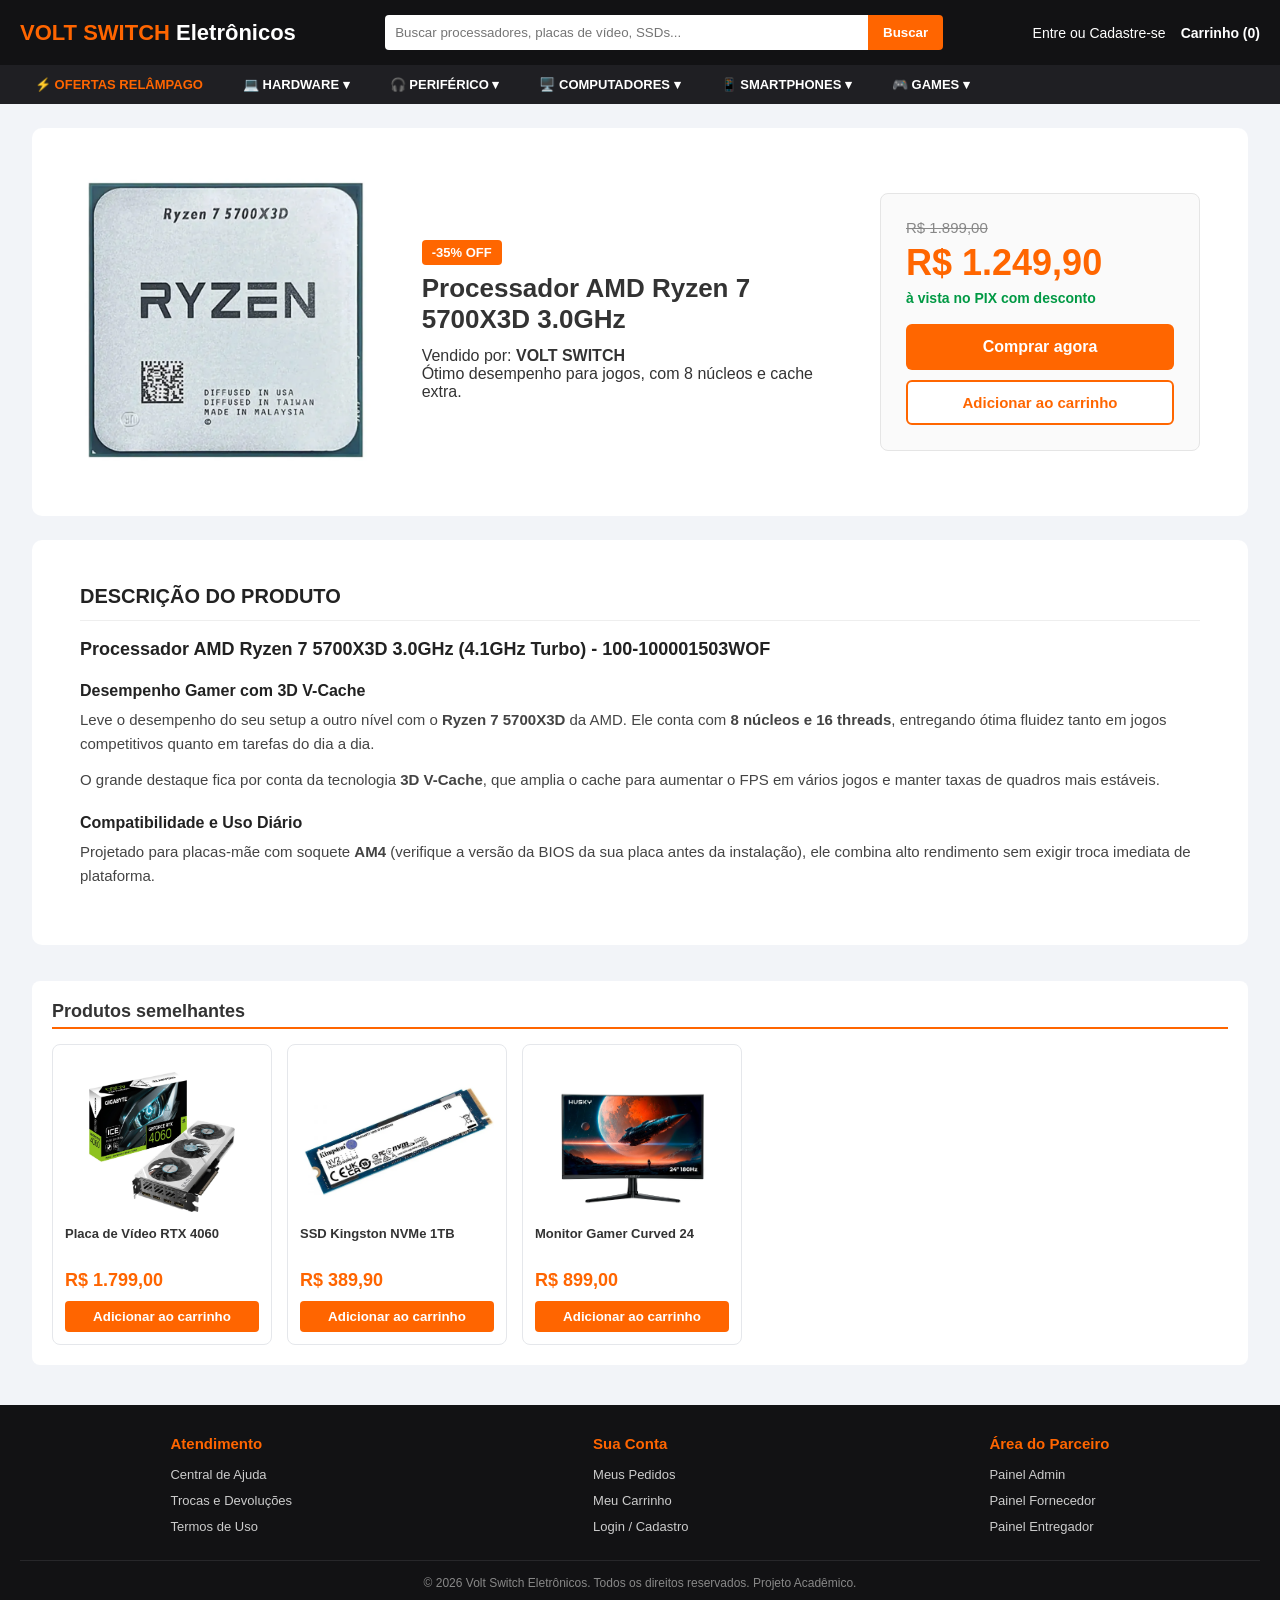
<file: views/produtos/processador.html>
<!DOCTYPE html>
<html lang="pt-BR">
<head>
    <meta charset="UTF-8">
    <meta name="viewport" content="width=device-width, initial-scale=1.0">
    <title>Processador AMD Ryzen 7 5700X3D 3.0GHz | Volt Switch</title>
    
    <!-- Chamada dos 3 arquivos de CSS separados -->
    <link rel="stylesheet" href="../../css/base/base.css">
    <link rel="stylesheet" href="../../css/componentes/componentes.css">
    <link rel="stylesheet" href="../../css/paginas/paginas.css">
    <link rel="stylesheet" href="../../css/produtos/produtos.css">
</head>
<body>

    <div class="cabecalho-fixo">
    <!-- CABEÇALHO COM LOGO, BUSCA E CONTA -->
    <header class="header-principal">
        <div class="logo">
            <a href="../../index.html">VOLT SWITCH <span>Eletrônicos</span></a>
        </div>
        
        <!-- Formulário da barra de pesquisa -->
        <form class="form-busca" action="produtos.html">
            <input type="search" name="busca" aria-label="Buscar produtos" placeholder="Buscar processadores, placas de vídeo, SSDs...">
            <button type="submit">Buscar</button>
        </form>

        <!-- Área de Links de Login e Carrinho -->
        <div class="acoes-usuario">
            <a href="../autenticacao/autenticacao.html">Entre ou Cadastre-se</a>
            <a href="../carrinho/carrinho.html"><strong class="link-carrinho">Carrinho (0)</strong></a>
        </div>
    </header>

    <!-- MENU DE NAVEGAÇÃO -->
    <nav class="nav-categorias">
        <ul class="menu-principal">
            
            <!-- Categoria 1 -->
            <li class="item-menu">
                <a href="../../index.html#ofertas" class="destaque">⚡ OFERTAS RELÂMPAGO</a>
            </li>

            <!-- Categoria 2 (Com Submenu de Hardware) -->
            <li class="item-menu">
                <a href="produtos.html">💻 HARDWARE ▾</a>
                <ul class="submenu">
                    <li><a href="produtos.html?categoria=processadores">Processadores</a></li>
                    <li><a href="produtos.html?categoria=placas-video">Placas de Vídeo</a></li>
                    <li><a href="produtos.html?busca=Placas-M%C3%A3e">Placas-Mãe</a></li>
                    <li><a href="produtos.html?busca=Mem%C3%B3ria%20RAM">Memória RAM</a></li>
                    <li><a href="produtos.html?categoria=ssds">SSDs e HDs</a></li>
                    <li><a href="produtos.html?busca=Fontes%20de%20Alimenta%C3%A7%C3%A3o">Fontes de Alimentação</a></li>
                    <li><a href="produtos.html?busca=Gabinetes">Gabinetes</a></li>
                </ul>
            </li>

            <!-- Categoria 3 (Com Submenu de Periféricos) -->
            <li class="item-menu">
                <a href="produtos.html?busca=perif%C3%A9ricos">🎧 PERIFÉRICO ▾</a>
                <ul class="submenu">
                    <li><a href="produtos.html?busca=Teclados%20Mec%C3%A2nicos">Teclados Mecânicos</a></li>
                    <li><a href="produtos.html?busca=Mouses%20Gamers">Mouses Gamers</a></li>
                    <li><a href="produtos.html?busca=Headsets%20Gamers">Headsets Gamers</a></li>
                    <li><a href="produtos.html?busca=Microfones">Microfones</a></li>
                    <li><a href="produtos.html?busca=Mousepads">Mousepads</a></li>
                    <li><a href="produtos.html?busca=Webcams">Webcams</a></li>
                </ul>
            </li>

            <!-- Categoria 4 (Com Submenu de Computadores) -->
            <li class="item-menu">
                <a href="produtos.html?categoria=monitores">🖥️ COMPUTADORES ▾</a>
                <ul class="submenu">
                    <li><a href="produtos.html?busca=PCs%20Gamers%20Montados">PCs Gamers Montados</a></li>
                    <li><a href="produtos.html?busca=Notebooks%20Gamers">Notebooks Gamers</a></li>
                    <li><a href="produtos.html?categoria=monitores">Monitores Gamers</a></li>
                    <li><a href="produtos.html?busca=Monte%20seu%20PC">Monte seu PC</a></li>
                </ul>
            </li>

            <!-- Categoria 5 (Com Submenu de Smartphones) -->
            <li class="item-menu">
                <a href="produtos.html?busca=smartphones">📱 SMARTPHONES ▾</a>
                <ul class="submenu">
                    <li><a href="produtos.html?busca=Smartphones%20Android">Smartphones Android</a></li>
                    <li><a href="produtos.html?busca=iPhones">iPhones</a></li>
                    <li><a href="produtos.html?busca=Smartwatches">Smartwatches</a></li>
                    <li><a href="produtos.html?busca=Carregadores%20e%20Cabos">Carregadores e Cabos</a></li>
                </ul>
            </li>

            <!-- Categoria 6 (Com Submenu de Games) -->
            <li class="item-menu">
                <a href="produtos.html?busca=games">🎮 GAMES ▾</a>
                <ul class="submenu">
                    <li><a href="produtos.html?busca=PlayStation%205">PlayStation 5</a></li>
                    <li><a href="produtos.html?busca=Xbox%20Series">Xbox Series</a></li>
                    <li><a href="produtos.html?busca=Nintendo%20Switch">Nintendo Switch</a></li>
                    <li><a href="produtos.html?busca=Controles%20e%20Volantes">Controles e Volantes</a></li>
                    <li><a href="produtos.html?busca=Cadeiras%20Gamer">Cadeiras Gamer</a></li>
                </ul>
            </li>

        </ul>
    </nav>
    </div>
    
    <!-- 💥😜😜Cabeçalho acima😜😜💥-->
   
    <main class="caixa-produto">
  <!-- 1. Foto do produto -->
  <div class="area-foto">
    <img src="../../img/produtos/Ryzen 7 5700X3D 3.0GHz.png" alt="Processador AMD Ryzen 7">
  </div>

  <!-- 2. Nome e informações -->
  <div class="area-info">
    <span class="selo">-35% OFF</span>
    <h1>Processador AMD Ryzen 7 5700X3D 3.0GHz</h1>
    <p>Vendido por: <strong>VOLT SWITCH</strong></p>
    <p>Ótimo desempenho para jogos, com 8 núcleos e cache extra.</p>
  </div>

  <!-- 3. Preço e botão -->
 <div class="area-preco">
  <span class="preco-antigo">R$ 1.899,00</span>
  <strong class="preco-pix">R$ 1.249,90</strong>
  <span class="aviso-pix">à vista no PIX com desconto</span>
  <button type="button" class="botao-comprar" onclick='adicionarCarrinho("processador"); window.location.href="../carrinho/carrinho.html"'>Comprar agora</button>
  <button type="button" class="botao-carrinho" onclick='adicionarCarrinho("processador")'>Adicionar ao carrinho</button>
</div>
</main>

 <!-- 💥😜😜Descrição abaixo😜😜💥-->

<section class="descricao-produto">
  <h2>DESCRIÇÃO DO PRODUTO</h2>
  <h3>Processador AMD Ryzen 7 5700X3D 3.0GHz (4.1GHz Turbo) - 100-100001503WOF</h3>

  <h4>Desempenho Gamer com 3D V-Cache</h4>
  <p>
    Leve o desempenho do seu setup a outro nível com o <strong>Ryzen 7 5700X3D</strong> da AMD. Ele conta com <strong>8 núcleos e 16 threads</strong>, entregando ótima fluidez tanto em jogos competitivos quanto em tarefas do dia a dia.
  </p>
  <p>
    O grande destaque fica por conta da tecnologia <strong>3D V-Cache</strong>, que amplia o cache para aumentar o FPS em vários jogos e manter taxas de quadros mais estáveis.
  </p>

  <h4>Compatibilidade e Uso Diário</h4>
  <p>
    Projetado para placas-mãe com soquete <strong>AM4</strong> (verifique a versão da BIOS da sua placa antes da instalação), ele combina alto rendimento sem exigir troca imediata de plataforma.
  </p>
</section>

<!-- 💥😜😜Rodapé abaixo😜😜💥-->

<section class="secao-produtos produtos-semelhantes"><h2>Produtos semelhantes</h2><div class="lista-produtos">
    <div class="card-produto"><a href="placa-de-video.html"><img src="../../img/produtos/geforce rtx 4060.jpg" alt="Placa de vídeo"><h3>Placa de Vídeo RTX 4060</h3></a><p class="preco-atual">R$ 1.799,00</p><button class="btn-comprar" onclick='adicionarCarrinho("placa")'>Adicionar ao carrinho</button></div>
    <div class="card-produto"><a href="memoria.html"><img src="../../img/produtos/SSD 1TB Kingston NVMe M.2 3500MBs.png" alt="SSD"><h3>SSD Kingston NVMe 1TB</h3></a><p class="preco-atual">R$ 389,90</p><button class="btn-comprar" onclick='adicionarCarrinho("ssd")'>Adicionar ao carrinho</button></div>
    <div class="card-produto"><a href="monitor.html"><img src="../../img/produtos/Monitor Gamer Curved 24 180Hz 1ms.png" alt="Monitor"><h3>Monitor Gamer Curved 24</h3></a><p class="preco-atual">R$ 899,00</p><button class="btn-comprar" onclick='adicionarCarrinho("monitor")'>Adicionar ao carrinho</button></div>
    </div></section><footer class="rodape">
        <div class="rodape-conteudo">
            <div class="coluna-rodape">
                <h4>Atendimento</h4>
                <ul>
                    <li><a href="../suporte/suporte.html">Central de Ajuda</a></li>
                    <li><a href="../suporte/suporte.html#trocas">Trocas e Devoluções</a></li>
                    <li><a href="../suporte/suporte.html#termos">Termos de Uso</a></li>
                </ul>
            </div>
            <div class="coluna-rodape">
                <h4>Sua Conta</h4>
                <ul>
                    <li><a href="../user/user.html">Meus Pedidos</a></li>
                    <li><a href="../carrinho/carrinho.html">Meu Carrinho</a></li>
                    <li><a href="../autenticacao/autenticacao.html">Login / Cadastro</a></li>
                </ul>
            </div>
            <div class="coluna-rodape">
                <h4>Área do Parceiro</h4>
                <ul>
                    <li><a href="../admin/admin.html">Painel Admin</a></li>
                    <li><a href="../fornecedor/fornecedor.html">Painel Fornecedor</a></li>
                    <li><a href="../entregadores/entregadores.html">Painel Entregador</a></li>
                </ul>
            </div>
        </div>

        <div class="copyright">
            <p>&copy; 2026 Volt Switch Eletrônicos. Todos os direitos reservados. Projeto Acadêmico.</p>
        </div>
    </footer>
</file>
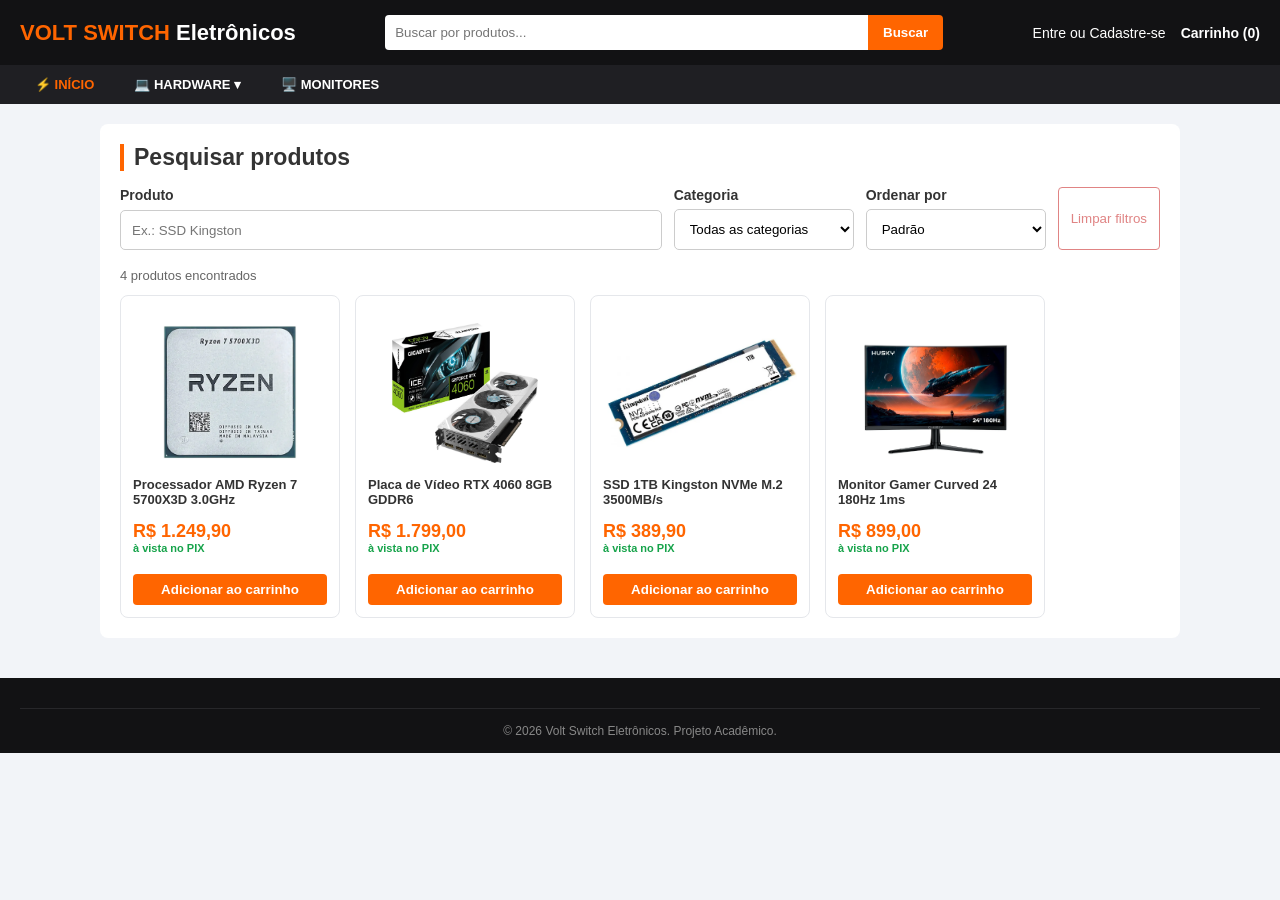
<file: views/produtos/produtos.html>
<!DOCTYPE html>
<html lang="pt-BR">
<head>
<meta charset="UTF-8"><meta name="viewport" content="width=device-width, initial-scale=1.0">
<title>Pesquisar produtos | Volt Switch</title>
<link rel="stylesheet" href="../../css/base/base.css">
<link rel="stylesheet" href="../../css/componentes/componentes.css">
<link rel="stylesheet" href="../../css/paginas/paginas.css">
</head>
<body>
<div class="cabecalho-fixo">
<header class="header-principal">
<div class="logo"><a href="../../index.html">VOLT SWITCH <span>Eletrônicos</span></a></div>
<form class="form-busca" action="produtos.html" method="get"><input id="busca-topo" name="busca" type="search" aria-label="Buscar produtos" placeholder="Buscar por produtos..."><button type="submit">Buscar</button></form>
<div class="acoes-usuario"><a href="../autenticacao/autenticacao.html">Entre ou Cadastre-se</a><a href="../carrinho/carrinho.html"><strong class="link-carrinho">Carrinho (0)</strong></a></div>
</header>
<nav class="nav-categorias"><ul class="menu-principal">
<li class="item-menu"><a class="destaque" href="../../index.html">⚡ INÍCIO</a></li>
<li class="item-menu"><a href="produtos.html">💻 HARDWARE ▾</a><ul class="submenu"><li><a href="produtos.html?categoria=processadores">Processadores</a></li><li><a href="produtos.html?categoria=placas-video">Placas de vídeo</a></li><li><a href="produtos.html?categoria=ssds">SSDs e HDs</a></li></ul></li>
<li class="item-menu"><a href="produtos.html?categoria=monitores">🖥️ MONITORES</a></li>
</ul></nav></div>
<main class="container">
<section class="secao-produtos">
<h1 class="titulo-secao">Pesquisar produtos</h1>
<div class="filtros-pesquisa">
<label>Produto <input type="search" id="campo-pesquisa" placeholder="Ex.: SSD Kingston"></label>
<label>Categoria <select id="filtro-categoria"><option value="">Todas as categorias</option><option value="processadores">Processadores</option><option value="placas-video">Placas de vídeo</option><option value="ssds">SSDs</option><option value="monitores">Monitores</option></select></label>
<label>Ordenar por <select id="filtro-ordem"><option value="">Padrão</option><option value="menor">Menor preço</option><option value="maior">Maior preço</option><option value="nome">Nome</option></select></label>
<button type="button" class="botao-remover" id="limpar-filtros">Limpar filtros</button>
</div>
<p id="quantidade-resultados" class="texto-resultados" role="status"></p>
<div class="lista-produtos" id="resultados-produtos"></div>
</section>
</main>
<footer class="rodape"><div class="copyright">© 2026 Volt Switch Eletrônicos. Projeto Acadêmico.</div></footer>
<script type="module" src="../../js/componentes/componentes.js"></script>
</body></html>
</file>
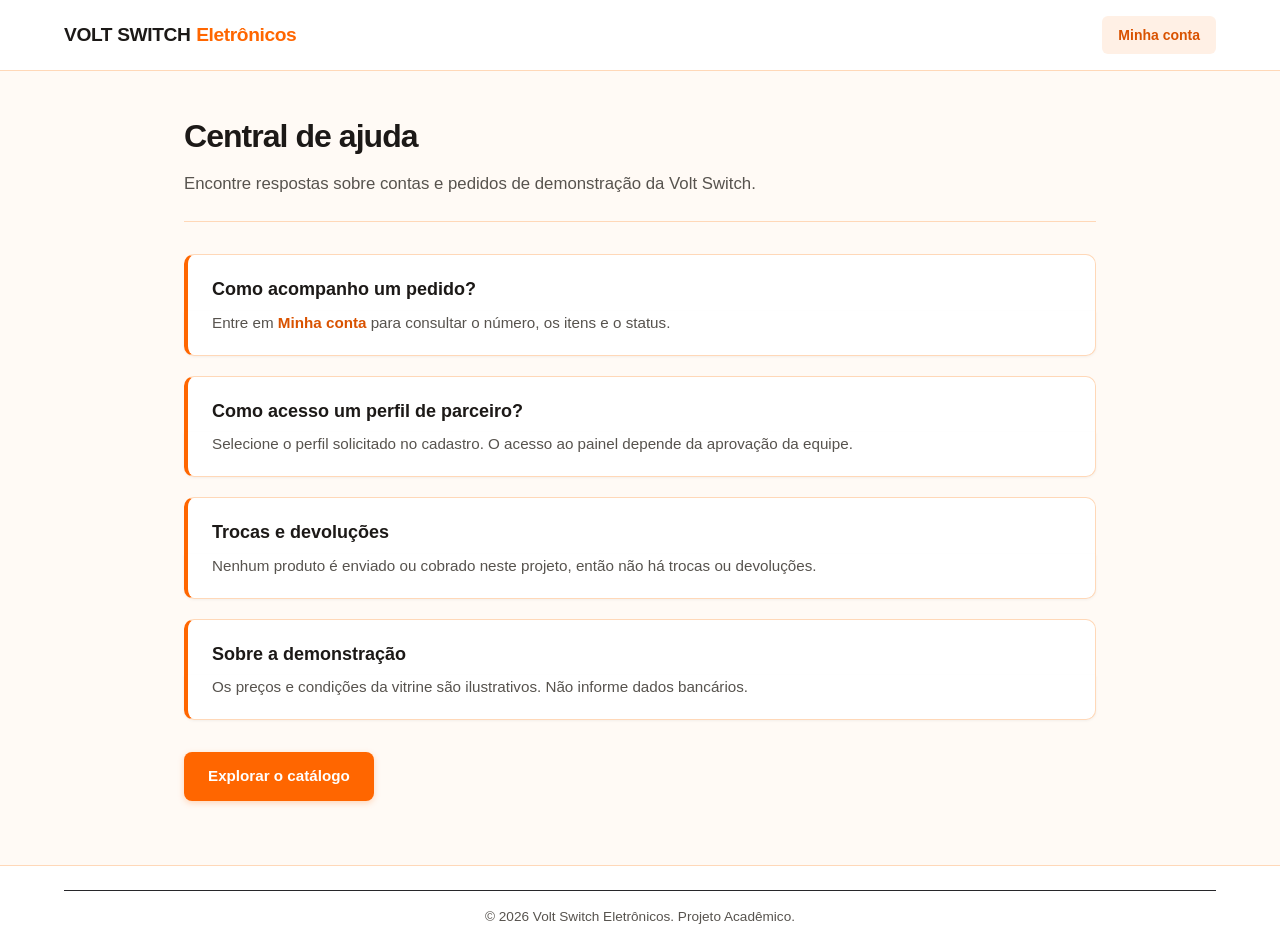
<file: views/suporte/suporte.html>
<!DOCTYPE html>
<html lang="pt-BR">
<head>
    <meta charset="UTF-8">
    <meta name="viewport" content="width=device-width, initial-scale=1.0">
    <title>Central de ajuda | Volt Switch</title>
    <link rel="stylesheet" href="../../css/base/base.css">
    <link rel="stylesheet" href="../../css/componentes/componentes.css">
    <link rel="stylesheet" href="../../css/suporte/suporte.css">
</head>
<body>
    <header class="header-principal">
        <div class="logo"><a href="../../index.html">VOLT SWITCH <span>Eletrônicos</span></a></div>
        <div class="acoes-usuario"><a href="../autenticacao/autenticacao.html">Minha conta</a></div>
    </header>
    <main class="painel-conteudo">
        <h1>Central de ajuda</h1>
        <p>Encontre respostas sobre contas e pedidos de demonstração da Volt Switch.</p>
        <h2>Como acompanho um pedido?</h2>
        <p>Entre em <a class="link-texto" href="../autenticacao/autenticacao.html">Minha conta</a> para consultar o número, os itens e o status.</p>
        <h2>Como acesso um perfil de parceiro?</h2>
        <p>Selecione o perfil solicitado no cadastro. O acesso ao painel depende da aprovação da equipe.</p>
        <h2 id="trocas">Trocas e devoluções</h2>
        <p>Nenhum produto é enviado ou cobrado neste projeto, então não há trocas ou devoluções.</p>
        <h2 id="termos">Sobre a demonstração</h2>
        <p>Os preços e condições da vitrine são ilustrativos. Não informe dados bancários.</p>
        <a class="botao-link" href="../../index.html">Explorar o catálogo</a>
    </main>
    <footer class="rodape"><div class="copyright">© 2026 Volt Switch Eletrônicos. Projeto Acadêmico.</div></footer>
</body>
</html>
</file>
<file: css/base/base.css>
/* Descobri que o asterisco seleciona todos os elementos da pagina */
* {
    margin: 0;              /* Tira a margem padrão das bordas */
    padding: 0;             /* Tira o espaçamento interno padrão */
    box-sizing: border-box; /* Garante que o tamanho das divs não quebre quando adicionamos padding */
    font-family: Arial, Helvetica, sans-serif; /* Fonte simples e legível */
}

/* Estilo do fundo e texto principal da página */
body {
    background-color: #f2f4f8; /* Fundo cinza bem claro */
    color: #333333;            /* Cor do texto em cinza escuro */
}
</file>
<file: css/componentes/componentes.css>
/* --- BARRA DE AVISO NO TOPO --- */
.top-bar {
    background-color: #e11d48; /* Vermelho para chamar atenção */
    color: #ffffff;            /* Texto branco */
    text-align: center;        /* Centraliza o texto */
    padding: 8px;              /* Espaçamento interno em cima e embaixo */
    font-size: 13px;           /* Tamanho de texto menor */
    font-weight: bold;         /* Texto em negrito */
}

/* --- CABEÇALHO PRINCIPAL --- */
.header-principal {
    background-color: #121214; /* Fundo bem escuro */
    padding: 15px 20px;        /* Espaço interno */
    display: flex;             /* Coloca a logo, busca e conta lado a lado */
    align-items: center;       /* Alinha os itens na altura central */
    justify-content: space-between; /* Espaça os elementos entre a esquerda e direita */
}

/* Estilo da Logo */
.logo a {
    color: #FF6500;            /* Laranja da marca */
    text-decoration: none;     /* Tira o sublinhado do link */
    font-size: 22px;
    font-weight: bold;
}

.logo span {
    color: #ffffff;            /* Segunda palavra da logo em branco */
}

/* Formulário de Busca */
.form-busca {
    display: flex;             /* Junta o campo de texto com o botão de busca */
    width: 45%;                /* Faz a barra ocupar 45% do cabeçalho */
}

.form-busca input {
    width: 100%;               /* O campo ocupa todo o espaço da barra */
    padding: 10px;             /* Altura do campo de digitação */
    border: none;              /* Tira as bordas feias padrão */
    border-radius: 4px 0 0 4px;/* Arredonda só as pontas da esquerda */
    outline: none;             /* Tira a borda azul ao clicar */
}

.form-busca button {
    background-color: #FF6500; /* Botão Laranja */
    color: #ffffff;
    border: none;
    padding: 10px 15px;
    border-radius: 0 4px 4px 0;/* Arredonda só as pontas da direita */
    cursor: pointer;           /* Faz o cursor virar a mãozinha ao passar o mouse */
    font-weight: bold;
}

/* Links do Usuário (Minha Conta / Carrinho) */
.acoes-usuario {
    display: flex;             /* Coloca Minha Conta e Carrinho lado a lado */
    gap: 15px;                 /* Espaço entre eles */
}

.acoes-usuario a {
    color: #ffffff;
    text-decoration: none;
    font-size: 14px;
}

/* --- MENU DE NAVEGAÇÃO E DROPDOWN (CASCATA) --- */
.nav-categorias {
    background-color: #1f1f23; /* Fundo escuro do menu */
    padding: 0 20px;
}

/* Lista principal de categorias */
.menu-principal {
    display: flex;             /* Coloca as categorias lado a lado */
    list-style: none;          /* Tira as bolinhas da lista */
    gap: 10px;
}

/* Cada item principal do menu */
.item-menu {
    position: relative;        /* Importante para o submenu saber onde deve abrir */
}

/* Links do menu principal */
.item-menu > a {
    color: #ffffff;
    text-decoration: none;
    font-size: 13px;
    font-weight: bold;
    padding: 12px 15px;
    display: block;            /* Ocupa toda a área do botão */
}

.item-menu > a:hover {
    background-color: #27272a; /* Cor de fundo ao passar o mouse */
    color: #FF6500;            /* Texto fica laranja */
}

.item-menu a.destaque {
    color: #FF6500;            /* Cor laranja fixa para Ofertas */
}

/* --- O SUBMENU (CASCATA QUE FICA ESCONDIDO) --- */
.submenu {
    display: none;             /* ESCONDE O SUBMENU POR PADRÃO */
    position: absolute;        /* Faz o submenu flutuar por cima da página */
    top: 100%;                 /* Abre exatamente embaixo do botão pai */
    left: 0;
    background-color: #27272a; /* Fundo do caixa de subitens */
    min-width: 200px;          /* Largura mínima do menu suspenso */
    list-style: none;
    box-shadow: 0 4px 8px rgba(0, 0, 0, 0.3); /* Sombra para dar efeito de elevação */
    z-index: 100;              /* Garante que o menu fique na frente dos banners */
    border-radius: 0 0 6px 6px;
}

.submenu li a {
    color: #cccccc;
    text-decoration: none;
    font-size: 13px;
    padding: 10px 15px;
    display: block;
    border-bottom: 1px solid #333336; /* Linha divisória bem suave entre os itens */
}

.submenu li a:hover {
    background-color: #FF6500; /* Fundo fica laranja no item selecionado */
    color: #ffffff;            /* Texto fica branco */
}

/* --- MÁGICA DO CSS: MOSTRA O SUBMENU QUANDO PASSA O MOUSE --- */
.item-menu:hover .submenu,
.item-menu:focus-within .submenu {
    display: block;            /* EXIBE O SUBMENU AO PASSAR O MOUSE */
}
/* --- CARD DO PRODUTO --- */
.card-produto {
    background-color: #ffffff; /* Card branco */
    border: 1px solid #e5e7eb;  /* Borda bem suave cinza */
    border-radius: 8px;        /* Cantos arredondados */
    padding: 12px;
    width: 220px;              /* Largura fixa de cada card */
    position: relative;        /* Necessário para posicionar o selo de desconto no topo */
    display: flex;
    flex-direction: column;    /* Organiza o conteúdo do card de cima para baixo */
    justify-content: space-between; /* Mantém o botão de comprar sempre no fundo do card */
}

.card-produto > a,
.card-produto > a:visited {
    display: block;
    color: #333333;
    text-decoration: none;
}

/* Selo de % de Desconto */
.selo-desconto {
    position: absolute;        /* Posição livre dentro do card */
    top: 8px;                  /* Distância do topo */
    left: 8px;                 /* Distância da esquerda */
    background-color: #e11d48; /* Fundo vermelho */
    color: #ffffff;
    font-size: 11px;
    font-weight: bold;
    padding: 3px 6px;
    border-radius: 4px;
}

/* Imagem do Produto */
.card-produto img {
    width: 100%;
    height: 140px;             /* Altura padrão para todas as fotos */
    object-fit: contain;       /* Garante que a foto não fique esticada */
    margin: 15px 0 10px;
}

/* Título do Produto */
.card-produto h3 {
    font-size: 13px;
    color: #333333;
    margin-bottom: 8px;
    height: 36px;              /* Limita a altura do texto */
    overflow: hidden;          /* Esconde textos longos para não quebrar o layout */
}

/* Preços */
.preco-antigo {
    font-size: 11px;
    color: #888888;
    text-decoration: line-through; /* Risco em cima do preço antigo */
}

.preco-atual {
    font-size: 18px;
    color: #FF6500;            /* Preço em destaque com cor laranja */
    font-weight: bold;
}

.texto-pix {
    font-size: 11px;
    color: #16a34a;            /* Texto verde indicando desconto no PIX */
    font-weight: bold;
    margin-bottom: 10px;
}

/* Botão de Comprar */
.btn-comprar {
    background-color: #FF6500;
    color: #ffffff;
    border: none;
    padding: 8px;
    border-radius: 4px;
    font-weight: bold;
    cursor: pointer;
    width: 100%;               /* O botão ocupa toda a largura do card */
}

/* --- CAIXAS DE BENEFÍCIOS (FRETE, GARANTIA, PIX) --- */
.secao-beneficios {
    display: flex;             /* Coloca as caixas lado a lado */
    justify-content: space-between; /* Distribui por igual no espaço */
    gap: 15px;
    margin-top: 25px;
}

.caixa-beneficio {
    background-color: #ffffff;
    border: 1px solid #e5e7eb;
    padding: 15px;
    border-radius: 8px;
    width: 100%;               /* Cada uma ocupa o mesmo tamanho */
    text-align: center;
}

.caixa-beneficio h4 {
    color: #FF6500;
    font-size: 14px;
    margin-bottom: 5px;
}

.caixa-beneficio p {
    font-size: 12px;
    color: #666666;
}

/* --- RODAPÉ --- */
.rodape {
    background-color: #121214;
    color: #ffffff;
    padding: 30px 20px 15px;
    margin-top: 40px;
}

.rodape-conteudo {
    display: flex;             /* Coloca as colunas do rodapé lado a lado */
    justify-content: space-around;
    margin-bottom: 20px;
}

.coluna-rodape h4 {
    color: #FF6500;
    margin-bottom: 10px;
    font-size: 15px;
}

.coluna-rodape ul {
    list-style: none;          /* Sem bolinhas nas listas do rodapé */
}

.coluna-rodape a {
    color: #cccccc;
    text-decoration: none;
    font-size: 13px;
    line-height: 2;            /* Dá um espaço na altura entre as linhas */
}

.coluna-rodape a {
    color: #cccccc;
    text-decoration: none;
    font-size: 13px;
    line-height: 2;            
    transition: color 0.2s;    
}

.coluna-rodape a:hover {
    color: #FF6500;          
}

.copyright {
    text-align: center;
    border-top: 1px solid #27272a; /* Linha divisória fina */
    padding-top: 15px;
    font-size: 12px;
    color: #888888;
}

/* Animação suave para o card inteiro */
.card-produto {
    transition: transform 0.2s, box-shadow 0.2s;
}

/* Efeito ao passar o mouse por cima do card de produto */
.card-produto:hover {
    transform: translateY(-5px); /* Sobe 5 pixels */
    box-shadow: 0 8px 15px rgba(0, 0, 0, 0.15); /* Cria uma sombra suave embaixo */
}

/* Animação suave para a cor do botão */
.btn-comprar {
    transition: background-color 0.2s;
}

/* Muda para um laranja mais escuro ao passar o mouse */
.btn-comprar:hover {
    background-color: #e05800;
}

/* Mantem o cabecalho e o menu presos ao topo da tela */
.cabecalho-fixo {
    position: sticky;
    top: 0;
    left: 0;
    width: 100%;
    z-index: 1000;
}

@media (max-width: 900px) {
    .header-principal {
        flex-wrap: wrap;
        gap: 12px;
    }

    .form-busca {
        width: 100%;
        order: 3;
    }

    .menu-principal {
        flex-wrap: wrap;
    }
}

@media (max-width: 520px) {
    .header-principal {
        padding: 12px;
    }

    .logo a {
        font-size: 18px;
    }

    .acoes-usuario {
        gap: 10px;
    }

    .acoes-usuario a {
        font-size: 12px;
    }

    .menu-principal .item-menu > a {
        padding: 8px;
        font-size: 11px;
    }
}

.formulario {
    width: 100%;
    max-width: 430px;
}
</file>
<file: css/paginas/paginas.css>
/* Container que limita a largura do site e centraliza na tela */
.container {
    max-width: 1100px;
    margin: 20px auto;
    padding: 0 10px;
}

/* --- Banners --- */
.secao-banners {
    display: flex;
    gap: 15px;
    margin-bottom: 25px;
}

.banner-grande {
    display: block;
    overflow: hidden;
    border-radius: 8px;
    width: 50%;
}

.banner-grande img {
    width: 100%;
    height: 100%;
    object-fit: cover;
    border-radius: 8px;
}

/* Quadriculado 2x2 */
.grid-banners-menores {
    width: 50%;
    display: grid;
    grid-template-columns: 1fr 1fr;
    gap: 10px;
}

.grid-banners-menores a {
    display: block;
    position: relative;
    overflow: hidden;
    border-radius: 8px;
}

.grid-banners-menores img {
    width: 100%;
    height: 100%;
    object-fit: cover;
    border-radius: 8px;
    transition: transform 0.2s;
}

.grid-banners-menores a:hover img {
    transform: scale(1.04);
}

.texto-banner {
    position: absolute;
    bottom: 0;
    left: 0;
    width: 100%;
    background-color: rgba(0, 0, 0, 0.7);
    color: #ffffff;
    text-align: center;
    padding: 6px 0;
    font-size: 11px;
    font-weight: bold;
    letter-spacing: 0.5px;
}

/* --- Vitrines de produtos --- */
.secao-produtos {
    background-color: #ffffff;
    padding: 20px;
    border-radius: 8px;
    margin-bottom: 25px;
}

.secao-produtos h2 {
    font-size: 18px;
    margin-bottom: 15px;
    border-bottom: 2px solid #FF6500;
    padding-bottom: 5px;
}

.lista-produtos {
    display: flex;
    gap: 15px;
    flex-wrap: wrap;
}

/* --- Tela de autenticação --- */
.area-autenticacao {
    min-height: calc(100vh - 70px);
    display: flex;
    justify-content: center;
    align-items: flex-start;
    padding: 45px 15px;
}

.formulario {
    width: 100%;
    max-width: none;
    display: flex;
    justify-content: center;
}

.cartao-autenticacao {
    width: 100%;
    max-width: 440px;
    background-color: #ffffff;
    padding: 30px;
    border: 1px solid #e5e7eb;
    border-radius: 10px;
    box-shadow: 0 5px 18px rgba(0, 0, 0, 0.07);
    transition: max-width 0.25s ease;
}

.cartao-autenticacao.modo-cadastro {
    max-width: 560px;
}

.cartao-autenticacao h1 {
    font-size: 25px;
    margin-bottom: 8px;
    color: #222222;
}

.descricao-autenticacao {
    color: #666666;
    font-size: 14px;
    margin-bottom: 22px;
}

.abas-autenticacao {
    display: flex;
    gap: 8px;
    margin-bottom: 22px;
}

.aba {
    flex: 1;
    padding: 11px;
    border: 1px solid #dddddd;
    border-radius: 5px;
    background-color: #f5f5f5;
    color: #222222;
    cursor: pointer;
    font-weight: bold;
    transition: background-color 0.2s ease, color 0.2s ease, border-color 0.2s ease;
}

.aba:hover:not(.ativa) {
    background-color: #ececec;
}

.aba.ativa {
    color: #ffffff;
    background-color: #FF6500;
    border-color: #FF6500;
}

/* Campos lado a lado no cadastro */
.linha-dupla {
    display: grid;
    grid-template-columns: 1fr 1fr;
    gap: 12px;
}

.linha-tripla {
    display: grid;
    grid-template-columns: 1.2fr 1.2fr 0.7fr;
    gap: 12px;
}

.campo-autenticacao {
    display: flex;
    flex-direction: column;
    gap: 7px;
    margin-bottom: 16px;
}

.campo-autenticacao label {
    font-size: 14px;
    font-weight: bold;
    color: #222222;
}

.campo-autenticacao input,
.campo-autenticacao select {
    width: 100%;
    padding: 12px;
    border: 1px solid #cccccc;
    border-radius: 5px;
    font-size: 14px;
    background-color: #ffffff;
    color: #222222;
}

.campo-autenticacao input:focus,
.campo-autenticacao select:focus {
    outline: 2px solid rgba(255, 101, 0, 0.25);
    border-color: #FF6500;
}

.texto-ajuda {
    font-size: 12px;
    color: #666666;
    line-height: 1.4;
}

.botao-autenticacao {
    width: 100%;
    padding: 12px;
    border: none;
    border-radius: 5px;
    background-color: #FF6500;
    color: #ffffff;
    font-size: 15px;
    font-weight: bold;
    cursor: pointer;
    transition: background-color 0.2s ease;
}

.botao-autenticacao:hover {
    background-color: #e85c00;
}

.mensagem-autenticacao {
    margin-bottom: 12px;
    color: #333333;
    font-size: 13px;
}

.aviso-academico {
    margin-top: 8px;
    margin-bottom: 14px;
    color: #595959;
    font-size: 12px;
    line-height: 1.5;
}

/* Login social */
.divisor-social {
    display: flex;
    align-items: center;
    text-align: center;
    margin: 20px 0 16px;
    color: #777777;
    font-size: 12px;
}

.divisor-social::before,
.divisor-social::after {
    content: "";
    flex: 1;
    border-bottom: 1px solid #e5e7eb;
}

.divisor-social span {
    padding: 0 12px;
}

.acoes-sociais {
    display: flex;
    flex-direction: column;
    gap: 10px;
}

.botao-social {
    width: 100%;
    padding: 11px 14px;
    border: 1px solid #d1d5db;
    border-radius: 5px;
    background-color: #ffffff;
    color: #222222;
    font-size: 14px;
    font-weight: 600;
    cursor: pointer;
    display: flex;
    align-items: center;
    justify-content: center;
    gap: 10px;
    transition: background-color 0.2s ease, border-color 0.2s ease;
}

.botao-social:hover {
    background-color: #f9fafb;
    border-color: #9ca3af;
}

@media (max-width: 540px) {
    .linha-dupla,
    .linha-tripla {
        grid-template-columns: 1fr;
        gap: 0;
    }
}

/* --- Carrinho, pesquisa e painéis --- */
.card-produto > a:hover h3 { color: #FF6500; }
.card-produto .btn-comprar { margin-top: 10px; }
.form-busca input:focus { outline: 2px solid #FF6500; }
.filtros-pesquisa { display: flex; gap: 12px; margin-bottom: 18px; flex-wrap: wrap; }
.filtros-pesquisa input, .filtros-pesquisa select {
    padding: 11px; border: 1px solid #cccccc; border-radius: 5px; background: #ffffff; min-width: 180px;
}
.filtros-pesquisa input { flex: 1; }
.texto-resultados { margin: 12px 0; color: #666666; font-size: 13px; }
.item-carrinho { display: flex; align-items: center; gap: 20px; padding: 18px 0; border-bottom: 1px solid #eeeeee; }
.item-carrinho img { width: 110px; height: 95px; object-fit: contain; }
.dados-item { flex: 1; }
.dados-item h3 { font-size: 16px; margin-bottom: 8px; }
.dados-item p { color: #FF6500; font-weight: bold; margin-bottom: 8px; }
.dados-item input { width: 65px; padding: 6px; border: 1px solid #cccccc; border-radius: 4px; }
.botao-remover { padding: 9px 12px; border: 1px solid #cc3333; color: #cc3333; background: white; border-radius: 4px; cursor: pointer; }
.resumo-carrinho { margin-top: 25px; display: flex; align-items: center; justify-content: space-between; gap: 20px; }
.secao-produtos .resumo-carrinho h2 { font-size: 22px; border: 0; margin: 0; }
.resumo-carrinho .btn-comprar { max-width: 240px; }
.produtos-semelhantes { width: 95%; max-width: 1650px; margin: 24px auto; }
.produtos-semelhantes .card-produto { width: 220px; }
.campo-autenticacao select { width: 100%; padding: 12px; border: 1px solid #cccccc; border-radius: 5px; background: white; }
.painel-conteudo { background: white; padding: 25px; border-radius: 8px; margin: 25px auto; max-width: 1100px; }
.painel-conteudo h1 { margin-bottom: 12px; }
.painel-conteudo h2 { margin: 22px 0 12px; color: #FF6500; font-size: 18px; }
.painel-conteudo input, .painel-conteudo select, .painel-conteudo textarea { padding: 10px; border: 1px solid #cccccc; border-radius: 4px; margin: 5px 0 12px; max-width: 100%; }
.painel-conteudo button { background: #FF6500; color: white; border: 0; padding: 10px 15px; border-radius: 4px; cursor: pointer; transition: opacity 0.2s; }
.painel-conteudo button:hover:not(:disabled) { opacity: 0.9; }
.painel-conteudo li { margin: 8px 0 8px 20px; }
.painel-conteudo { width: calc(100% - 30px); border: 1px solid #e5e7eb; }
.painel-conteudo > p { line-height: 1.55; }
.titulo-secao { font-size: 23px; margin-bottom: 16px; border-left: 4px solid #FF6500; padding-left: 10px; }
.campo-autenticacao small { color: #595959; line-height: 1.45; }
.link-texto { color: #a84000; }
.botao-link { display: inline-block; margin-top: 18px; padding: 10px 15px; color: white; background: #a84000; border-radius: 5px; text-decoration: none; }
.aviso-carrinho { position: fixed; right: 16px; bottom: 16px; z-index: 1100; background: #121214; color: white; border-left: 4px solid #FF6500; padding: 14px; border-radius: 5px; max-width: calc(100% - 32px); }
:focus-visible { outline: 2px solid #bd4b00; outline-offset: 3px; }
button:disabled { opacity: .6; cursor: not-allowed; }
[hidden] { display: none !important; }
#estado-carrinho { margin-top: 10px; }
#perfil-painel:not(:empty) { background: #f2f4f8; padding: 14px; margin: 18px 0; border-radius: 5px; overflow-wrap: anywhere; }
#perfil-painel p + p { margin-top: 6px; }
#atalhos-painel { display: flex; gap: 12px; flex-wrap: wrap; margin: 12px 0 4px; }
#sair-conta { margin-top: 14px; background: #121214; }
#pedidos-painel { display: grid; gap: 12px; }
.pedido-painel { padding: 15px; border: 1px solid #e5e7eb; border-radius: 6px; }
.pedido-painel h3, .pedido-painel p { margin-bottom: 8px; }
.status-pedido { display: inline-block; padding: 5px 9px; margin-bottom: 8px; border-radius: 4px; background: #fff1e8; color: #8b3700; font-size: 13px; font-weight: bold; }
.filtros-pesquisa label { display: grid; gap: 6px; font-size: 14px; font-weight: bold; }
.filtros-pesquisa label:first-child { flex: 1; }
.filtros-pesquisa input, .filtros-pesquisa select { width: 100%; }
.dados-item h3 a { color: inherit; text-decoration: none; }
.mensagem-vazia { padding: 18px; background: #f2f4f8; border-radius: 6px; width: 100%; }
.secao-produtos[id] { scroll-margin-top: 170px; }

@media (max-width: 700px) {
    .caixa-produto { flex-direction: column; padding: 35px 20px !important; gap: 25px; }
    .area-foto img { max-width: 100%; }
    .area-preco { width: 100%; }
    .descricao-produto { padding: 25px 20px !important; }
    .secao-banners { flex-direction: column; }
    .banner-grande, .grid-banners-menores { width: 100%; }
    .item-carrinho { flex-wrap: wrap; }
    .resumo-carrinho { flex-direction: column; align-items: stretch; }
    .resumo-carrinho .btn-comprar { max-width: none; }
    .lista-produtos .card-produto { width: calc((100% - 15px) / 2); min-width: 0; }
    .card-produto img { height: 115px; }
    .filtros-pesquisa label { width: 100%; }
}
</file>
<file: css/produtos/produtos.css>
.caixa-produto {
    width: 95% !important;         
    max-width: 1650px !important;    /* Zé algo deu pau aqui que nao queria mudar o tamanho de jeito nenhum ae tem esse important ae*/
    margin: 24px auto !important;   
    padding: 48px !important; 
    background: #ffffff;
    border-radius: 10px;
    display: flex;
    gap: 50px;
    align-items: center;
    box-sizing: border-box;
  }
  
  .area-foto {
    flex: 1;
    display: flex;
    justify-content: center;
  }
  
  .area-foto img {
    width: 360px;               
  }
  
  .area-info {
    flex: 1.4;                 
  }
  .area-info h1 {
    font-size: 26px;
    margin: 12px 0;
  }
  
  .selo {
    background: #ff6600;
    color: #fff;
    padding: 5px 10px;
    border-radius: 4px;
    font-size: 13px;
    font-weight: bold;
  }
  
  .area-preco {
    width: 320px;              
    border: 1px solid #e5e5e5;
    padding: 25px;
    border-radius: 8px;
    background: #fafafa;
  }
  
  .preco-antigo {
    text-decoration: line-through;
    color: #888;
    font-size: 15px;
    display: block;
  }
  
  .preco-pix {
    color: #ff6600;
    font-size: 36px;
    display: block;
    margin: 6px 0;
  }
  
  .aviso-pix {
    color: #009944;
    font-size: 14px;
    font-weight: bold;
    display: block;
    margin-bottom: 18px;
  }
  
  .botao-comprar {
    width: 100%;
    background: #ff6600;
    color: #fff;
    border: none;
    padding: 14px;
    border-radius: 6px;
    font-size: 16px;
    font-weight: bold;
    cursor: pointer;
  }
  
  .botao-carrinho {
    width: 100%;
    background: #ffffff;
    color: #ff6600;
    border: 2px solid #ff6600;
    padding: 12px;
    border-radius: 6px;
    font-size: 15px;
    font-weight: bold;
    cursor: pointer;
    margin-top: 10px;         
  }
  
  /* 💥😜😜 Descrição abaixo 😜😜💥 */
  
  .descricao-produto {
    width: 95% !important;
    max-width: 1650px !important;
    margin: 24px auto 36px auto !important;
    padding: 45px 48px !important;
    background: #ffffff;
    border-radius: 10px;
    box-sizing: border-box;
    font-family: Arial, sans-serif;
    color: #222222;
  }
  
  .descricao-produto h2 {
    margin-top: 0;
    margin-bottom: 18px;
    font-size: 20px;
    border-bottom: 1px solid #eeeeee;
    padding-bottom: 12px;
  }
  
  .descricao-produto h3 {
    margin-top: 0;
    margin-bottom: 20px;
    font-size: 18px;
  }
  
  .descricao-produto h4 {
    margin-top: 22px;
    margin-bottom: 8px;
    font-size: 16px;
  }
  
  .descricao-produto p {
    margin-top: 0;
    margin-bottom: 12px;
    line-height: 1.6;
    font-size: 15px;
    color: #444444;
  }
@media (max-width: 980px) {
    .caixa-produto { flex-wrap: wrap; padding: 55px 25px !important; }
    .area-preco { width: 100%; }
}
.area-foto img { max-width: 100%; height: auto; object-fit: contain; }
.botao-comprar:hover, .botao-carrinho:hover { opacity: 0.88; }
</file>
<file: css/suporte/suporte.css>
/* --- Variáveis e base --- */
:root {
  --vs-primaria: #ff6600;
  --vs-primaria-escura: #d95200;
  --vs-fundo: #fffaf5;
  --vs-superficie: #ffffff;
  --vs-texto: #1c1917;
  --vs-texto-suave: #57534e;
  --vs-borda: #ffd8b8;
  --vs-destaque-claro: #fff0e5;
  --vs-largura-container: 960px;
}

* {
  box-sizing: border-box;
  margin: 0;
  padding: 0;
}

body {
  font-family: 'Inter', -apple-system, BlinkMacSystemFont, 'Segoe UI', Roboto, sans-serif;
  background-color: var(--vs-fundo);
  color: var(--vs-texto);
  line-height: 1.6;
  min-height: 100vh;
  display: flex;
  flex-direction: column;
}

/* --- Cabeçalho --- */
.header-principal {
  background-color: var(--vs-superficie);
  border-bottom: 1px solid var(--vs-borda);
  padding: 1rem 5%;
  display: flex;
  justify-content: space-between;
  align-items: center;
  position: sticky;
  top: 0;
  z-index: 100;
}

.logo a {
  font-size: 1.2rem;
  font-weight: 800;
  letter-spacing: -0.02em;
  color: var(--vs-texto);
  text-decoration: none;
  display: inline-flex;
  align-items: center;
  gap: 0.35rem;
}

.logo span {
  font-weight: 600;
  color: var(--vs-primaria);
}

.acoes-usuario a {
  font-size: 0.875rem;
  font-weight: 600;
  color: var(--vs-primaria-escura);
  background-color: var(--vs-destaque-claro);
  padding: 0.5rem 1rem;
  border-radius: 6px;
  text-decoration: none;
  transition: background-color 0.2s ease, color 0.2s ease;
}

.acoes-usuario a:hover {
  background-color: var(--vs-primaria);
  color: #ffffff;
}

/* --- Links e botões --- */
.link-texto {
  color: var(--vs-primaria-escura);
  font-weight: 600;
  text-decoration: none;
  border-bottom: 1px solid transparent;
  transition: border-color 0.2s ease;
}

.link-texto:hover {
  border-bottom-color: var(--vs-primaria-escura);
}

.botao-link {
  display: inline-block;
  margin-top: 2rem;
  background-color: var(--vs-primaria);
  color: #ffffff;
  font-size: 0.95rem;
  font-weight: 600;
  padding: 0.75rem 1.5rem;
  border-radius: 8px;
  text-decoration: none;
  box-shadow: 0 2px 6px rgba(255, 102, 0, 0.25);
  transition: background-color 0.2s ease, transform 0.15s ease;
}

.botao-link:hover {
  background-color: var(--vs-primaria-escura);
  transform: translateY(-1px);
}

/* --- Conteúdo e cards de ajuda --- */
.painel-conteudo {
  width: 100%;
  max-width: var(--vs-largura-container);
  margin: 0 auto;
  padding: 2.5rem 1.5rem 4rem;
  flex: 1;
}

.painel-conteudo h1 {
  font-size: 2rem;
  font-weight: 800;
  letter-spacing: -0.03em;
  color: var(--vs-texto);
  margin-bottom: 0.5rem;
}

.painel-conteudo > h1 + p {
  font-size: 1.05rem;
  color: var(--vs-texto-suave);
  margin-bottom: 2rem;
  padding-bottom: 1.5rem;
  border-bottom: 1px solid var(--vs-borda);
}

.painel-conteudo h2 {
  font-size: 1.125rem;
  font-weight: 700;
  color: var(--vs-texto);
  background-color: var(--vs-superficie);
  border: 1px solid var(--vs-borda);
  border-bottom: none;
  border-left: 4px solid var(--vs-primaria);
  border-radius: 10px 10px 0 0;
  padding: 1.25rem 1.5rem 0.4rem;
  margin-top: 1.25rem;
  scroll-margin-top: 5.5rem;
}

.painel-conteudo h2 + p {
  font-size: 0.95rem;
  color: var(--vs-texto-suave);
  background-color: var(--vs-superficie);
  border: 1px solid var(--vs-borda);
  border-top: none;
  border-left: 4px solid var(--vs-primaria);
  border-radius: 0 0 10px 10px;
  padding: 0 1.5rem 1.25rem;
  box-shadow: 0 1px 3px rgba(28, 25, 23, 0.05);
}

.painel-conteudo h2:target,
.painel-conteudo h2:target + p {
  background-color: var(--vs-destaque-claro);
  border-color: var(--vs-primaria);
}

/* --- Rodapé --- */
.rodape {
  background-color: var(--vs-superficie);
  border-top: 1px solid var(--vs-borda);
  padding: 1.5rem 5%;
  text-align: center;
  margin-top: auto;
}

.copyright {
  font-size: 0.85rem;
  color: var(--vs-texto-suave);
}

/* --- Responsivo --- */
@media (max-width: 640px) {
  .header-principal {
    padding: 0.875rem 1rem;
  }

  .logo a {
    font-size: 1rem;
  }

  .painel-conteudo {
    padding: 1.75rem 1rem 3rem;
  }

  .painel-conteudo h1 {
    font-size: 1.65rem;
  }

  .painel-conteudo h2 {
    padding: 1rem 1.15rem 0.35rem;
  }

  .painel-conteudo h2 + p {
    padding: 0 1.15rem 1rem;
  }
}
</file>
